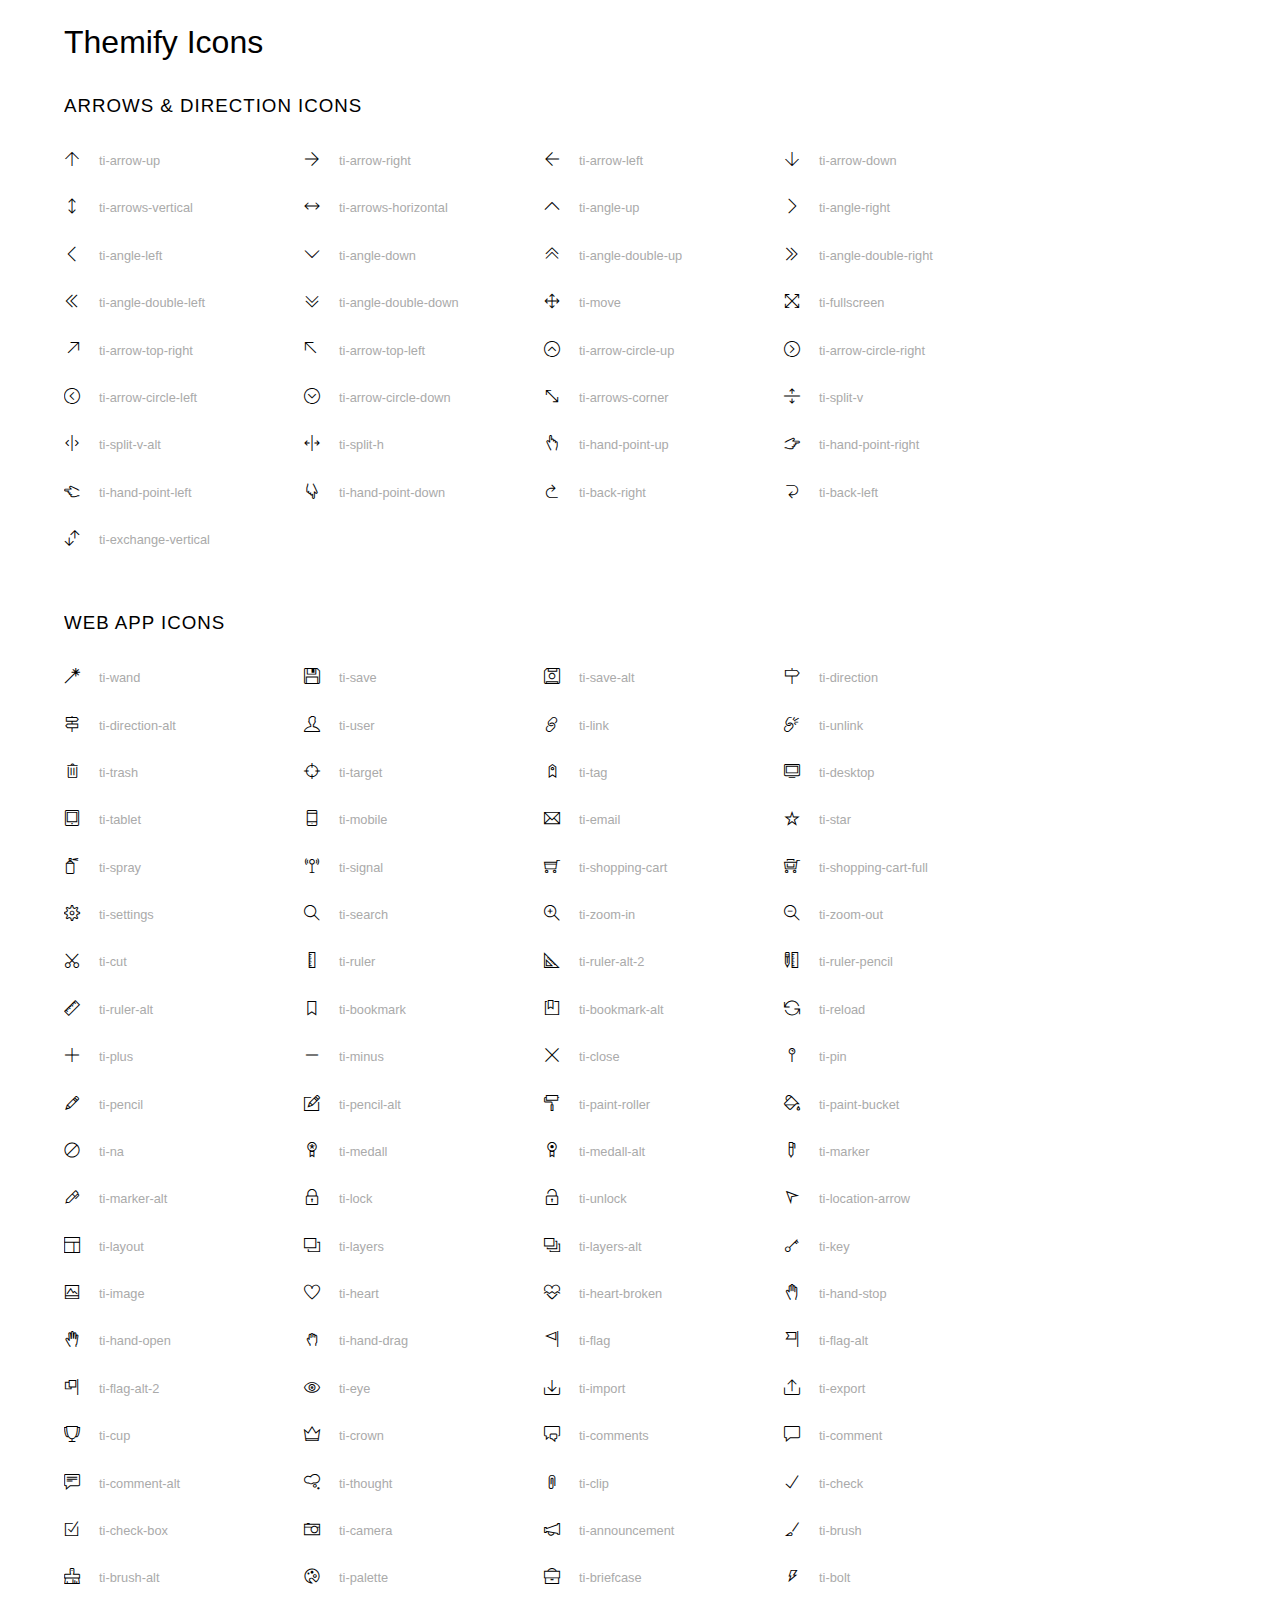
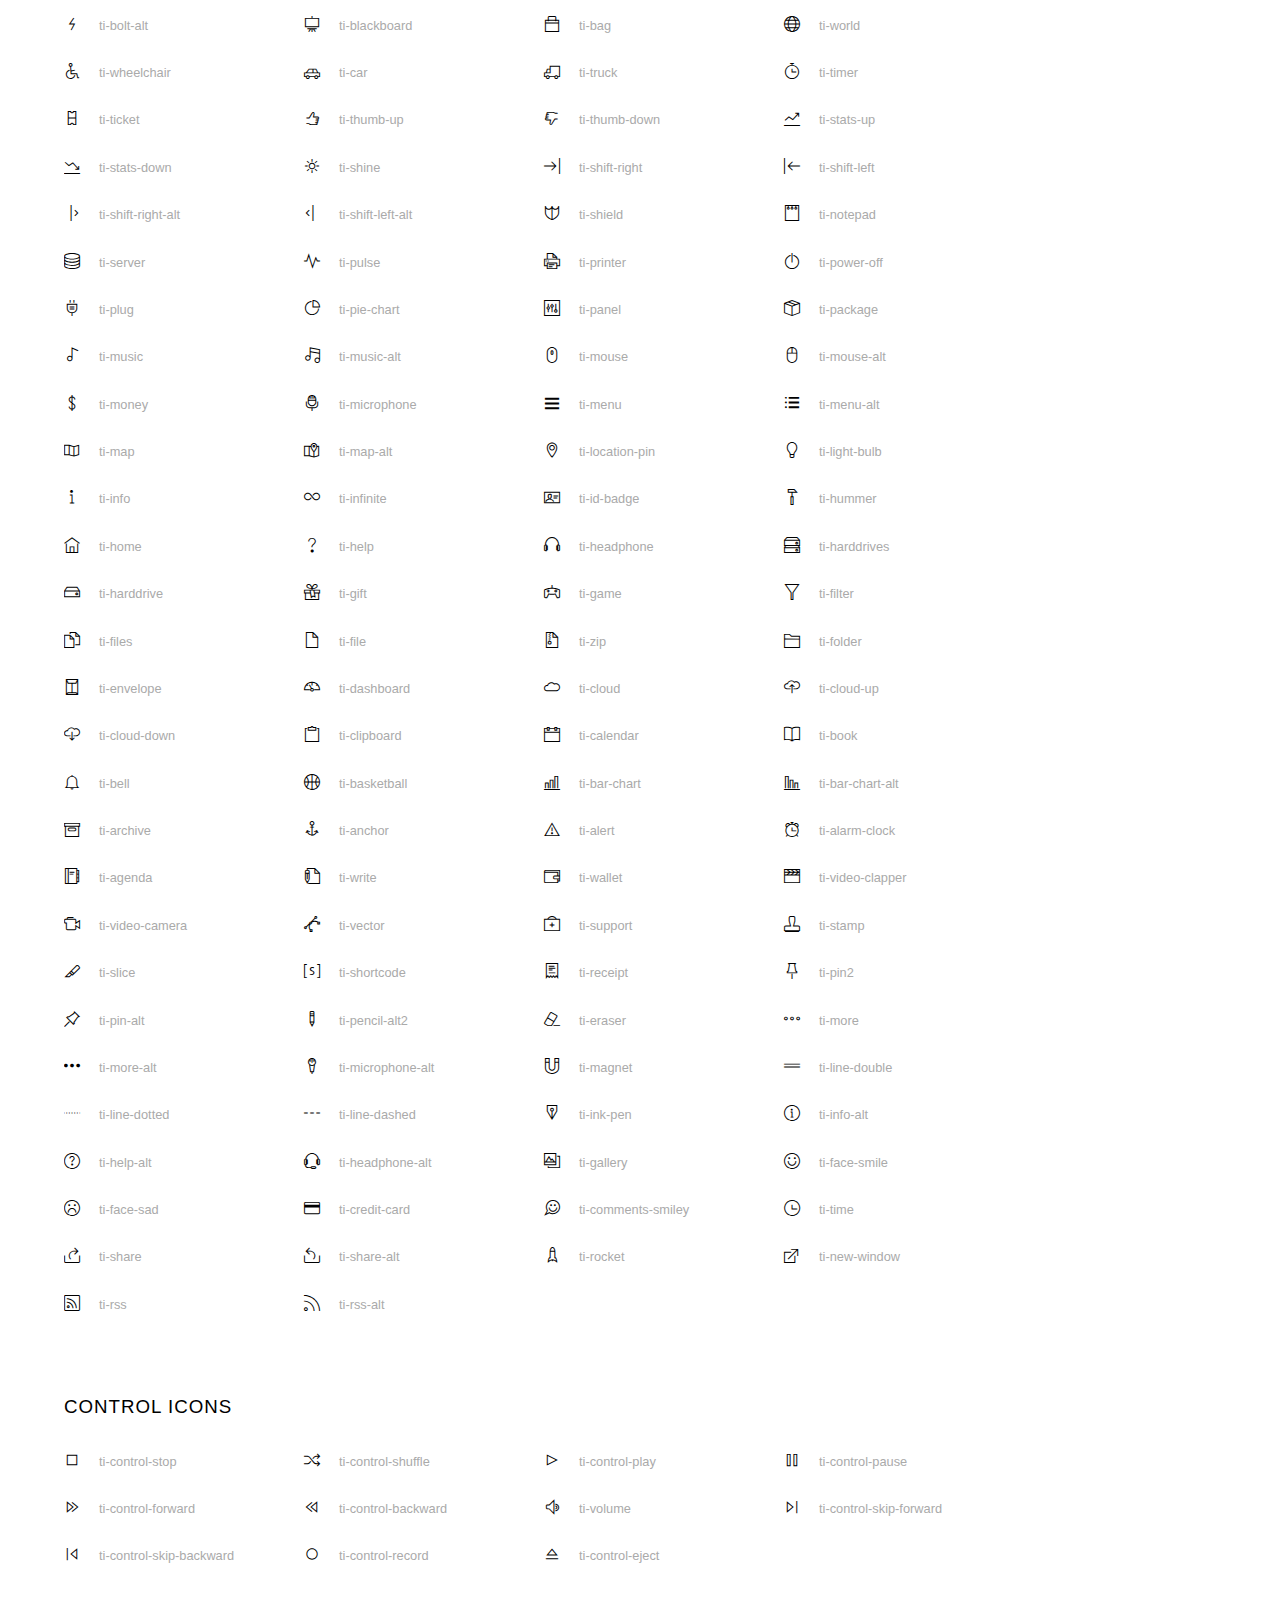
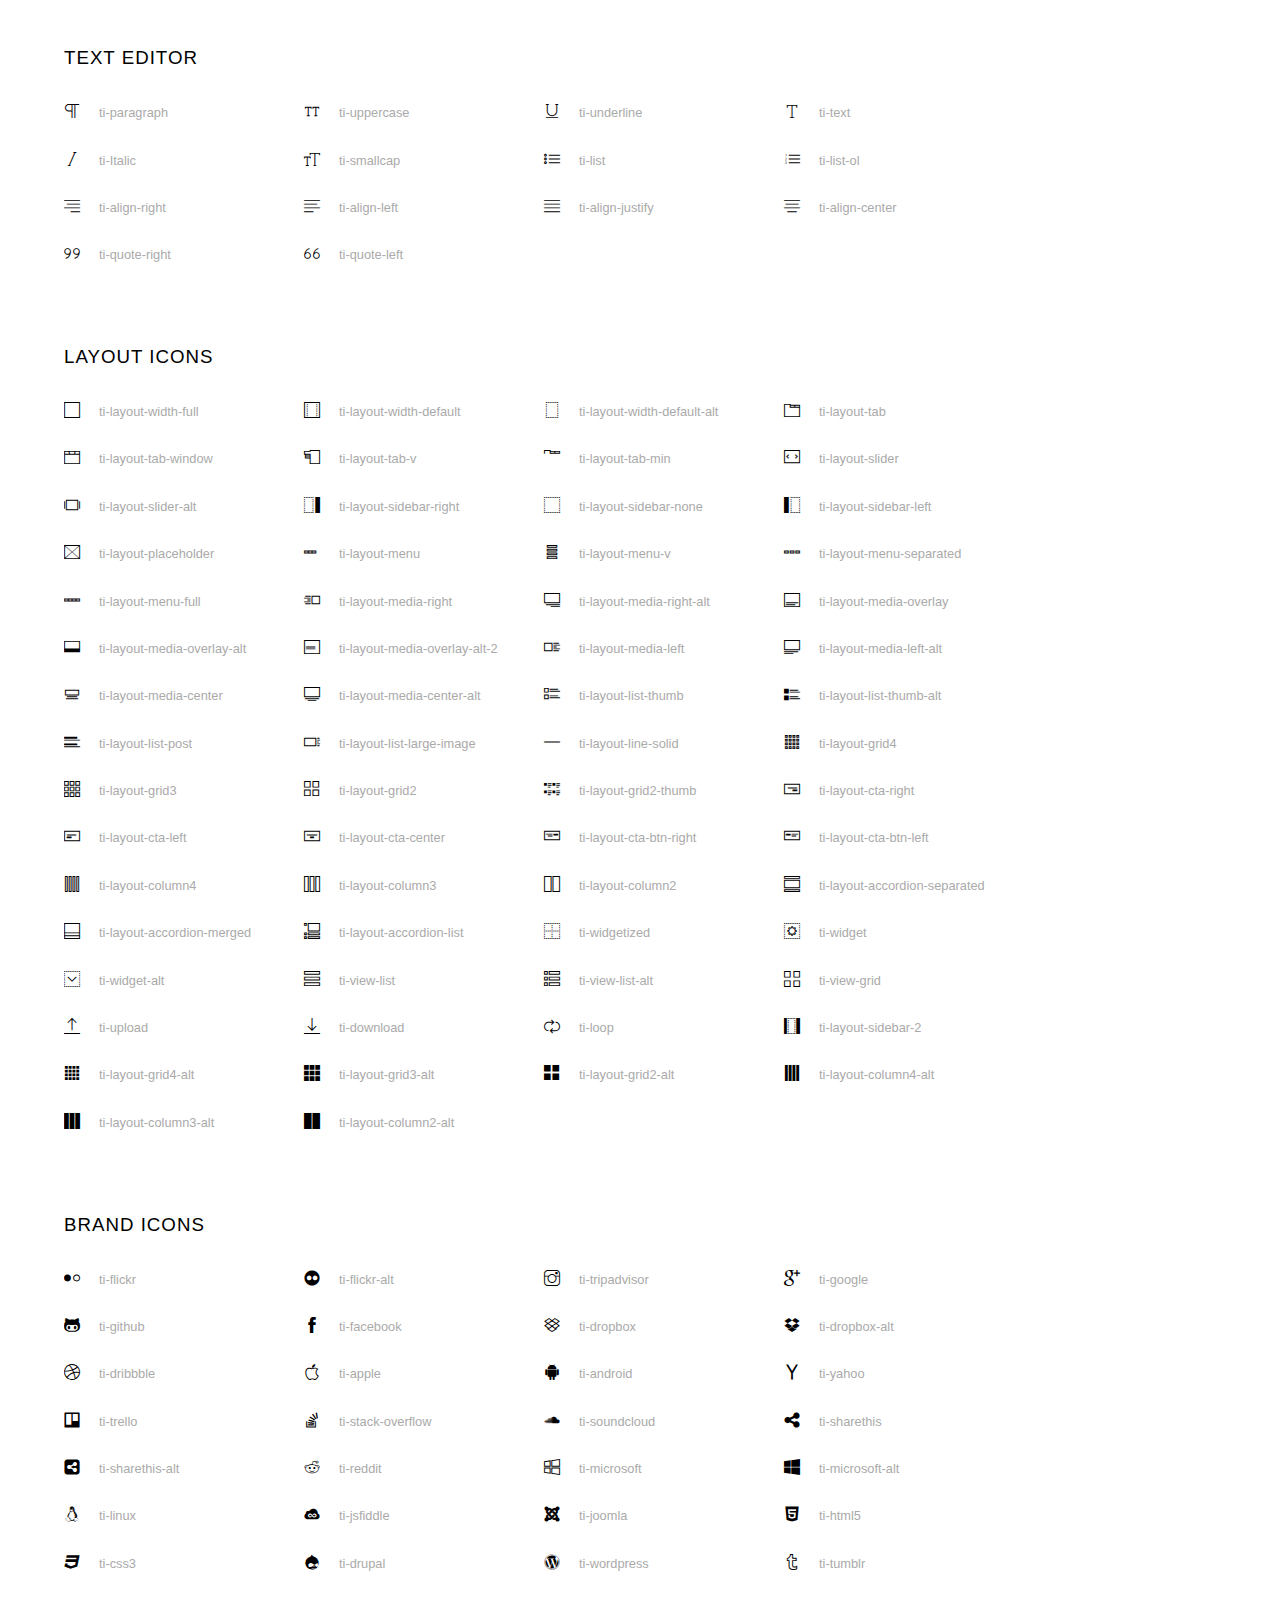
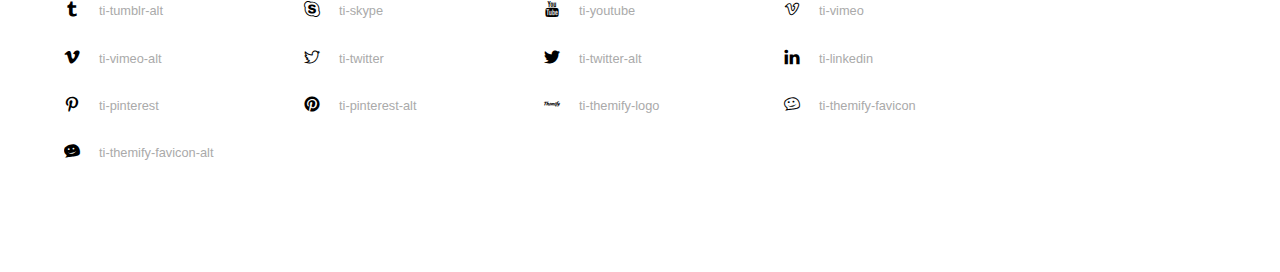
<file: fonts/themify/index.html>
<!doctype html>
<html>
<head>
	<meta charset="utf-8">
	<title>Themify Icon Font</title>
	<meta name="viewport" content="width=device-width">
	<link rel="stylesheet" href="demo-files/demo.css">
	<link rel="stylesheet" href="themify-icons.css">
	<!--[if lt IE 8]><!-->
	<link rel="stylesheet" href="ie7/ie7.css">
	<!--<![endif]-->
</head>
<body>
	<h1>Themify Icons</h1>

	<div class="icon-section">

		<div class="icon-section">
			<h3>Arrows &amp; Direction Icons </h3>

			<div class="icon-container">
				<span class="ti-arrow-up"></span><span class="icon-name"> ti-arrow-up</span>
			</div>
			<div class="icon-container">
				<span class="ti-arrow-right"></span><span class="icon-name"> ti-arrow-right</span>
			</div>
			<div class="icon-container">
				<span class="ti-arrow-left"></span><span class="icon-name"> ti-arrow-left</span>
			</div>
			<div class="icon-container">
				<span class="ti-arrow-down"></span><span class="icon-name"> ti-arrow-down</span>
			</div>
			<div class="icon-container">
				<span class="ti-arrows-vertical"></span><span class="icon-name"> ti-arrows-vertical</span>
			</div>
			<div class="icon-container">
				<span class="ti-arrows-horizontal"></span><span class="icon-name"> ti-arrows-horizontal</span>
			</div>
			<div class="icon-container">
				<span class="ti-angle-up"></span><span class="icon-name"> ti-angle-up</span>
			</div>
			<div class="icon-container">
				<span class="ti-angle-right"></span><span class="icon-name"> ti-angle-right</span>
			</div>
			<div class="icon-container">
				<span class="ti-angle-left"></span><span class="icon-name"> ti-angle-left</span>
			</div>
			<div class="icon-container">
				<span class="ti-angle-down"></span><span class="icon-name"> ti-angle-down</span>
			</div>	
			<div class="icon-container">
				<span class="ti-angle-double-up"></span><span class="icon-name"> ti-angle-double-up</span>
			</div>
			<div class="icon-container">
				<span class="ti-angle-double-right"></span><span class="icon-name"> ti-angle-double-right</span>
			</div>
			<div class="icon-container">
				<span class="ti-angle-double-left"></span><span class="icon-name"> ti-angle-double-left</span>
			</div>
			<div class="icon-container">
				<span class="ti-angle-double-down"></span><span class="icon-name"> ti-angle-double-down</span>
			</div>					
			<div class="icon-container">
				<span class="ti-move"></span><span class="icon-name"> ti-move</span>
			</div>
			<div class="icon-container">
				<span class="ti-fullscreen"></span><span class="icon-name"> ti-fullscreen</span>
			</div>
			<div class="icon-container">
				<span class="ti-arrow-top-right"></span><span class="icon-name"> ti-arrow-top-right</span>
			</div>
			<div class="icon-container">
				<span class="ti-arrow-top-left"></span><span class="icon-name"> ti-arrow-top-left</span>
			</div>
			<div class="icon-container">
				<span class="ti-arrow-circle-up"></span><span class="icon-name"> ti-arrow-circle-up</span>
			</div>
			<div class="icon-container">
				<span class="ti-arrow-circle-right"></span><span class="icon-name"> ti-arrow-circle-right</span>
			</div>
			<div class="icon-container">
				<span class="ti-arrow-circle-left"></span><span class="icon-name"> ti-arrow-circle-left</span>
			</div>
			<div class="icon-container">
				<span class="ti-arrow-circle-down"></span><span class="icon-name"> ti-arrow-circle-down</span>
			</div>
			<div class="icon-container">
				<span class="ti-arrows-corner"></span><span class="icon-name"> ti-arrows-corner</span>
			</div>
			<div class="icon-container">
				<span class="ti-split-v"></span><span class="icon-name"> ti-split-v</span>
			</div>

			<div class="icon-container">
				<span class="ti-split-v-alt"></span><span class="icon-name"> ti-split-v-alt</span>
			</div>
			<div class="icon-container">
				<span class="ti-split-h"></span><span class="icon-name"> ti-split-h</span>
			</div>
			<div class="icon-container">
				<span class="ti-hand-point-up"></span><span class="icon-name"> ti-hand-point-up</span>
			</div>
			<div class="icon-container">
				<span class="ti-hand-point-right"></span><span class="icon-name"> ti-hand-point-right</span>
			</div>
			<div class="icon-container">
				<span class="ti-hand-point-left"></span><span class="icon-name"> ti-hand-point-left</span>
			</div>
			<div class="icon-container">
				<span class="ti-hand-point-down"></span><span class="icon-name"> ti-hand-point-down</span>
			</div>
			<div class="icon-container">
				<span class="ti-back-right"></span><span class="icon-name"> ti-back-right</span>
			</div>
			<div class="icon-container">
				<span class="ti-back-left"></span><span class="icon-name"> ti-back-left</span>
			</div>
			<div class="icon-container">
				<span class="ti-exchange-vertical"></span><span class="icon-name"> ti-exchange-vertical</span>
			</div>

		</div> <!-- Arrows Icons -->



		<h3>Web App Icons</h3>
		
		<div class="icon-section">

			<div class="icon-container">
				<span class="ti-wand"></span><span class="icon-name"> ti-wand</span>
			</div>
			<div class="icon-container">
				<span class="ti-save"></span><span class="icon-name"> ti-save</span>
			</div>
			<div class="icon-container">
				<span class="ti-save-alt"></span><span class="icon-name"> ti-save-alt</span>
			</div>

			<div class="icon-container">
				<span class="ti-direction"></span><span class="icon-name"> ti-direction</span>
			</div>
			<div class="icon-container">
				<span class="ti-direction-alt"></span><span class="icon-name"> ti-direction-alt</span>
			</div>
			<div class="icon-container">
				<span class="ti-user"></span><span class="icon-name"> ti-user</span>
			</div>
			<div class="icon-container">
				<span class="ti-link"></span><span class="icon-name"> ti-link</span>
			</div>
			<div class="icon-container">
				<span class="ti-unlink"></span><span class="icon-name"> ti-unlink</span>
			</div>
			<div class="icon-container">
				<span class="ti-trash"></span><span class="icon-name"> ti-trash</span>
			</div>
			<div class="icon-container">
				<span class="ti-target"></span><span class="icon-name"> ti-target</span>
			</div>
			<div class="icon-container">
				<span class="ti-tag"></span><span class="icon-name"> ti-tag</span>
			</div>
			<div class="icon-container">
				<span class="ti-desktop"></span><span class="icon-name"> ti-desktop</span>
			</div>
			<div class="icon-container">
				<span class="ti-tablet"></span><span class="icon-name"> ti-tablet</span>
			</div>
			<div class="icon-container">
				<span class="ti-mobile"></span><span class="icon-name"> ti-mobile</span>
			</div>
			<div class="icon-container">
				<span class="ti-email"></span><span class="icon-name"> ti-email</span>
			</div>	
			<div class="icon-container">
				<span class="ti-star"></span><span class="icon-name"> ti-star</span>
			</div>
			<div class="icon-container">
				<span class="ti-spray"></span><span class="icon-name"> ti-spray</span>
			</div>
			<div class="icon-container">
				<span class="ti-signal"></span><span class="icon-name"> ti-signal</span>
			</div>
			<div class="icon-container">
				<span class="ti-shopping-cart"></span><span class="icon-name"> ti-shopping-cart</span>
			</div>
			<div class="icon-container">
				<span class="ti-shopping-cart-full"></span><span class="icon-name"> ti-shopping-cart-full</span>
			</div>
			<div class="icon-container">
				<span class="ti-settings"></span><span class="icon-name"> ti-settings</span>
			</div>
			<div class="icon-container">
				<span class="ti-search"></span><span class="icon-name"> ti-search</span>
			</div>
			<div class="icon-container">
				<span class="ti-zoom-in"></span><span class="icon-name"> ti-zoom-in</span>
			</div>
			<div class="icon-container">
				<span class="ti-zoom-out"></span><span class="icon-name"> ti-zoom-out</span>
			</div>
			<div class="icon-container">
				<span class="ti-cut"></span><span class="icon-name"> ti-cut</span>
			</div>
			<div class="icon-container">
				<span class="ti-ruler"></span><span class="icon-name"> ti-ruler</span>
			</div>
			<div class="icon-container">
				<span class="ti-ruler-alt-2"></span><span class="icon-name"> ti-ruler-alt-2</span>
			</div>			
			<div class="icon-container">
				<span class="ti-ruler-pencil"></span><span class="icon-name"> ti-ruler-pencil</span>
			</div>
			<div class="icon-container">
				<span class="ti-ruler-alt"></span><span class="icon-name"> ti-ruler-alt</span>
			</div>
			<div class="icon-container">
				<span class="ti-bookmark"></span><span class="icon-name"> ti-bookmark</span>
			</div>
			<div class="icon-container">
				<span class="ti-bookmark-alt"></span><span class="icon-name"> ti-bookmark-alt</span>
			</div>
			<div class="icon-container">
				<span class="ti-reload"></span><span class="icon-name"> ti-reload</span>
			</div>
			<div class="icon-container">
				<span class="ti-plus"></span><span class="icon-name"> ti-plus</span>
			</div>
			<div class="icon-container">
				<span class="ti-minus"></span><span class="icon-name"> ti-minus</span>
			</div>
			<div class="icon-container">
				<span class="ti-close"></span><span class="icon-name"> ti-close</span>
			</div>			
			<div class="icon-container">
				<span class="ti-pin"></span><span class="icon-name"> ti-pin</span>
			</div>
			<div class="icon-container">
				<span class="ti-pencil"></span><span class="icon-name"> ti-pencil</span>
			</div>
					
		  	<div class="icon-container">
				<span class="ti-pencil-alt"></span><span class="icon-name"> ti-pencil-alt</span>
			</div>
			<div class="icon-container">
				<span class="ti-paint-roller"></span><span class="icon-name"> ti-paint-roller</span>
			</div>
			<div class="icon-container">
				<span class="ti-paint-bucket"></span><span class="icon-name"> ti-paint-bucket</span>
			</div>
			<div class="icon-container">
				<span class="ti-na"></span><span class="icon-name"> ti-na</span>
			</div>
			<div class="icon-container">
				<span class="ti-medall"></span><span class="icon-name"> ti-medall</span>
			</div>
			<div class="icon-container">
				<span class="ti-medall-alt"></span><span class="icon-name"> ti-medall-alt</span>
			</div>
			<div class="icon-container">
				<span class="ti-marker"></span><span class="icon-name"> ti-marker</span>
			</div>
			<div class="icon-container">
				<span class="ti-marker-alt"></span><span class="icon-name"> ti-marker-alt</span>
			</div>

			<div class="icon-container">
				<span class="ti-lock"></span><span class="icon-name"> ti-lock</span>
			</div>
			<div class="icon-container">
				<span class="ti-unlock"></span><span class="icon-name"> ti-unlock</span>
			</div>
			<div class="icon-container">
				<span class="ti-location-arrow"></span><span class="icon-name"> ti-location-arrow</span>
			</div>
			<div class="icon-container">
				<span class="ti-layout"></span><span class="icon-name"> ti-layout</span>
			</div>
			<div class="icon-container">
				<span class="ti-layers"></span><span class="icon-name"> ti-layers</span>
			</div>
			<div class="icon-container">
				<span class="ti-layers-alt"></span><span class="icon-name"> ti-layers-alt</span>
			</div>
			<div class="icon-container">
				<span class="ti-key"></span><span class="icon-name"> ti-key</span>
			</div>
			<div class="icon-container">
				<span class="ti-image"></span><span class="icon-name"> ti-image</span>
			</div>
			<div class="icon-container">
				<span class="ti-heart"></span><span class="icon-name"> ti-heart</span>
			</div>
			<div class="icon-container">
				<span class="ti-heart-broken"></span><span class="icon-name"> ti-heart-broken</span>
			</div>
			<div class="icon-container">
				<span class="ti-hand-stop"></span><span class="icon-name"> ti-hand-stop</span>
			</div>
			<div class="icon-container">
				<span class="ti-hand-open"></span><span class="icon-name"> ti-hand-open</span>
			</div>
			<div class="icon-container">
				<span class="ti-hand-drag"></span><span class="icon-name"> ti-hand-drag</span>
			</div>
			<div class="icon-container">
				<span class="ti-flag"></span><span class="icon-name"> ti-flag</span>
			</div>
			<div class="icon-container">
				<span class="ti-flag-alt"></span><span class="icon-name"> ti-flag-alt</span>
			</div>
			<div class="icon-container">
				<span class="ti-flag-alt-2"></span><span class="icon-name"> ti-flag-alt-2</span>
			</div>
			<div class="icon-container">
				<span class="ti-eye"></span><span class="icon-name"> ti-eye</span>
			</div>
			<div class="icon-container">
				<span class="ti-import"></span><span class="icon-name"> ti-import</span>
			</div>			
			<div class="icon-container">
				<span class="ti-export"></span><span class="icon-name"> ti-export</span>
			</div>
			<div class="icon-container">
				<span class="ti-cup"></span><span class="icon-name"> ti-cup</span>
			</div>
			<div class="icon-container">
				<span class="ti-crown"></span><span class="icon-name"> ti-crown</span>
			</div>
			<div class="icon-container">
				<span class="ti-comments"></span><span class="icon-name"> ti-comments</span>
			</div>
			<div class="icon-container">
				<span class="ti-comment"></span><span class="icon-name"> ti-comment</span>
			</div>
			<div class="icon-container">
				<span class="ti-comment-alt"></span><span class="icon-name"> ti-comment-alt</span>
			</div>
			<div class="icon-container">
				<span class="ti-thought"></span><span class="icon-name"> ti-thought</span>
			</div>			
			<div class="icon-container">
				<span class="ti-clip"></span><span class="icon-name"> ti-clip</span>
			</div>

			<div class="icon-container">
				<span class="ti-check"></span><span class="icon-name"> ti-check</span>
			</div>
			<div class="icon-container">
				<span class="ti-check-box"></span><span class="icon-name"> ti-check-box</span>
			</div>
			<div class="icon-container">
				<span class="ti-camera"></span><span class="icon-name"> ti-camera</span>
			</div>
			<div class="icon-container">
				<span class="ti-announcement"></span><span class="icon-name"> ti-announcement</span>
			</div>
			<div class="icon-container">
				<span class="ti-brush"></span><span class="icon-name"> ti-brush</span>
			</div>
			<div class="icon-container">
				<span class="ti-brush-alt"></span><span class="icon-name"> ti-brush-alt</span>
			</div>
			<div class="icon-container">
				<span class="ti-palette"></span><span class="icon-name"> ti-palette</span>
			</div>			
			<div class="icon-container">
				<span class="ti-briefcase"></span><span class="icon-name"> ti-briefcase</span>
			</div>
			<div class="icon-container">
				<span class="ti-bolt"></span><span class="icon-name"> ti-bolt</span>
			</div>
			<div class="icon-container">
				<span class="ti-bolt-alt"></span><span class="icon-name"> ti-bolt-alt</span>
			</div>
			<div class="icon-container">
				<span class="ti-blackboard"></span><span class="icon-name"> ti-blackboard</span>
			</div>
			<div class="icon-container">
				<span class="ti-bag"></span><span class="icon-name"> ti-bag</span>
			</div>
			<div class="icon-container">
				<span class="ti-world"></span><span class="icon-name"> ti-world</span>
			</div>
			<div class="icon-container">
				<span class="ti-wheelchair"></span><span class="icon-name"> ti-wheelchair</span>
			</div>
			<div class="icon-container">
				<span class="ti-car"></span><span class="icon-name"> ti-car</span>
			</div>
			<div class="icon-container">
				<span class="ti-truck"></span><span class="icon-name"> ti-truck</span>
			</div>
			<div class="icon-container">
				<span class="ti-timer"></span><span class="icon-name"> ti-timer</span>
			</div>
			<div class="icon-container">
				<span class="ti-ticket"></span><span class="icon-name"> ti-ticket</span>
			</div>
			<div class="icon-container">
				<span class="ti-thumb-up"></span><span class="icon-name"> ti-thumb-up</span>
			</div>
			<div class="icon-container">
				<span class="ti-thumb-down"></span><span class="icon-name"> ti-thumb-down</span>
			</div>

			<div class="icon-container">
				<span class="ti-stats-up"></span><span class="icon-name"> ti-stats-up</span>
			</div>
			<div class="icon-container">
				<span class="ti-stats-down"></span><span class="icon-name"> ti-stats-down</span>
			</div>
			<div class="icon-container">
				<span class="ti-shine"></span><span class="icon-name"> ti-shine</span>
			</div>
			<div class="icon-container">
				<span class="ti-shift-right"></span><span class="icon-name"> ti-shift-right</span>
			</div>
			<div class="icon-container">
				<span class="ti-shift-left"></span><span class="icon-name"> ti-shift-left</span>
			</div>

			<div class="icon-container">
				<span class="ti-shift-right-alt"></span><span class="icon-name"> ti-shift-right-alt</span>
			</div>
			<div class="icon-container">
				<span class="ti-shift-left-alt"></span><span class="icon-name"> ti-shift-left-alt</span>
			</div>
			<div class="icon-container">
				<span class="ti-shield"></span><span class="icon-name"> ti-shield</span>
			</div>
			<div class="icon-container">
				<span class="ti-notepad"></span><span class="icon-name"> ti-notepad</span>
			</div>
			<div class="icon-container">
				<span class="ti-server"></span><span class="icon-name"> ti-server</span>
			</div>

			<div class="icon-container">
				<span class="ti-pulse"></span><span class="icon-name"> ti-pulse</span>
			</div>
			<div class="icon-container">
				<span class="ti-printer"></span><span class="icon-name"> ti-printer</span>
			</div>
			<div class="icon-container">
				<span class="ti-power-off"></span><span class="icon-name"> ti-power-off</span>
			</div>
			<div class="icon-container">
				<span class="ti-plug"></span><span class="icon-name"> ti-plug</span>
			</div>
			<div class="icon-container">
				<span class="ti-pie-chart"></span><span class="icon-name"> ti-pie-chart</span>
			</div>

			<div class="icon-container">
				<span class="ti-panel"></span><span class="icon-name"> ti-panel</span>
			</div>
			<div class="icon-container">
				<span class="ti-package"></span><span class="icon-name"> ti-package</span>
			</div>
			<div class="icon-container">
				<span class="ti-music"></span><span class="icon-name"> ti-music</span>
			</div>
			<div class="icon-container">
				<span class="ti-music-alt"></span><span class="icon-name"> ti-music-alt</span>
			</div>
			<div class="icon-container">
				<span class="ti-mouse"></span><span class="icon-name"> ti-mouse</span>
			</div>
			<div class="icon-container">
				<span class="ti-mouse-alt"></span><span class="icon-name"> ti-mouse-alt</span>
			</div>
			<div class="icon-container">
				<span class="ti-money"></span><span class="icon-name"> ti-money</span>
			</div>
			<div class="icon-container">
				<span class="ti-microphone"></span><span class="icon-name"> ti-microphone</span>
			</div>
			<div class="icon-container">
				<span class="ti-menu"></span><span class="icon-name"> ti-menu</span>
			</div>
			<div class="icon-container">
				<span class="ti-menu-alt"></span><span class="icon-name"> ti-menu-alt</span>
			</div>
			<div class="icon-container">
				<span class="ti-map"></span><span class="icon-name"> ti-map</span>
			</div>
			<div class="icon-container">
				<span class="ti-map-alt"></span><span class="icon-name"> ti-map-alt</span>
			</div>

			<div class="icon-container">
				<span class="ti-location-pin"></span><span class="icon-name"> ti-location-pin</span>
			</div>

			<div class="icon-container">
				<span class="ti-light-bulb"></span><span class="icon-name"> ti-light-bulb</span>
			</div>
			<div class="icon-container">
				<span class="ti-info"></span><span class="icon-name"> ti-info</span>
			</div>
			<div class="icon-container">
				<span class="ti-infinite"></span><span class="icon-name"> ti-infinite</span>
			</div>
			<div class="icon-container">
				<span class="ti-id-badge"></span><span class="icon-name"> ti-id-badge</span>
			</div>
			<div class="icon-container">
				<span class="ti-hummer"></span><span class="icon-name"> ti-hummer</span>
			</div>
			<div class="icon-container">
				<span class="ti-home"></span><span class="icon-name"> ti-home</span>
			</div>
			<div class="icon-container">
				<span class="ti-help"></span><span class="icon-name"> ti-help</span>
			</div>
			<div class="icon-container">
				<span class="ti-headphone"></span><span class="icon-name"> ti-headphone</span>
			</div>
			<div class="icon-container">
				<span class="ti-harddrives"></span><span class="icon-name"> ti-harddrives</span>
			</div>
			<div class="icon-container">
				<span class="ti-harddrive"></span><span class="icon-name"> ti-harddrive</span>
			</div>
			<div class="icon-container">
				<span class="ti-gift"></span><span class="icon-name"> ti-gift</span>
			</div>
			<div class="icon-container">
				<span class="ti-game"></span><span class="icon-name"> ti-game</span>
			</div>
			<div class="icon-container">
				<span class="ti-filter"></span><span class="icon-name"> ti-filter</span>
			</div>
			<div class="icon-container">
				<span class="ti-files"></span><span class="icon-name"> ti-files</span>
			</div>
			<div class="icon-container">
				<span class="ti-file"></span><span class="icon-name"> ti-file</span>
			</div>
			<div class="icon-container">
				<span class="ti-zip"></span><span class="icon-name"> ti-zip</span>
			</div>
			<div class="icon-container">
				<span class="ti-folder"></span><span class="icon-name"> ti-folder</span>
			</div>			
			<div class="icon-container">
				<span class="ti-envelope"></span><span class="icon-name"> ti-envelope</span>
			</div>


			<div class="icon-container">
				<span class="ti-dashboard"></span><span class="icon-name"> ti-dashboard</span>
			</div>
			<div class="icon-container">
				<span class="ti-cloud"></span><span class="icon-name"> ti-cloud</span>
			</div>
			<div class="icon-container">
				<span class="ti-cloud-up"></span><span class="icon-name"> ti-cloud-up</span>
			</div>
			<div class="icon-container">
				<span class="ti-cloud-down"></span><span class="icon-name"> ti-cloud-down</span>
			</div>
			<div class="icon-container">
				<span class="ti-clipboard"></span><span class="icon-name"> ti-clipboard</span>
			</div>
			<div class="icon-container">
				<span class="ti-calendar"></span><span class="icon-name"> ti-calendar</span>
			</div>
			<div class="icon-container">
				<span class="ti-book"></span><span class="icon-name"> ti-book</span>
			</div>
			<div class="icon-container">
				<span class="ti-bell"></span><span class="icon-name"> ti-bell</span>
			</div>
			<div class="icon-container">
				<span class="ti-basketball"></span><span class="icon-name"> ti-basketball</span>
			</div>
			<div class="icon-container">
				<span class="ti-bar-chart"></span><span class="icon-name"> ti-bar-chart</span>
			</div>
			<div class="icon-container">
				<span class="ti-bar-chart-alt"></span><span class="icon-name"> ti-bar-chart-alt</span>
			</div>


			<div class="icon-container">
				<span class="ti-archive"></span><span class="icon-name"> ti-archive</span>
			</div>
			<div class="icon-container">
				<span class="ti-anchor"></span><span class="icon-name"> ti-anchor</span>
			</div>

			<div class="icon-container">
				<span class="ti-alert"></span><span class="icon-name"> ti-alert</span>
			</div>
			<div class="icon-container">
				<span class="ti-alarm-clock"></span><span class="icon-name"> ti-alarm-clock</span>
			</div>
			<div class="icon-container">
				<span class="ti-agenda"></span><span class="icon-name"> ti-agenda</span>
			</div>
			<div class="icon-container">
				<span class="ti-write"></span><span class="icon-name"> ti-write</span>
			</div>

			<div class="icon-container">
				<span class="ti-wallet"></span><span class="icon-name"> ti-wallet</span>
			</div>
			<div class="icon-container">
				<span class="ti-video-clapper"></span><span class="icon-name"> ti-video-clapper</span>
			</div>
			<div class="icon-container">
				<span class="ti-video-camera"></span><span class="icon-name"> ti-video-camera</span>
			</div>
			<div class="icon-container">
				<span class="ti-vector"></span><span class="icon-name"> ti-vector</span>
			</div>

			<div class="icon-container">
				<span class="ti-support"></span><span class="icon-name"> ti-support</span>
			</div>
			<div class="icon-container">
				<span class="ti-stamp"></span><span class="icon-name"> ti-stamp</span>
			</div>
			<div class="icon-container">
				<span class="ti-slice"></span><span class="icon-name"> ti-slice</span>
			</div>
			<div class="icon-container">
				<span class="ti-shortcode"></span><span class="icon-name"> ti-shortcode</span>
			</div>
			<div class="icon-container">
				<span class="ti-receipt"></span><span class="icon-name"> ti-receipt</span>
			</div>
			<div class="icon-container">
				<span class="ti-pin2"></span><span class="icon-name"> ti-pin2</span>
			</div>
			<div class="icon-container">
				<span class="ti-pin-alt"></span><span class="icon-name"> ti-pin-alt</span>
			</div>
			<div class="icon-container">
				<span class="ti-pencil-alt2"></span><span class="icon-name"> ti-pencil-alt2</span>
			</div>
			<div class="icon-container">
				<span class="ti-eraser"></span><span class="icon-name"> ti-eraser</span>
			</div>			
			<div class="icon-container">
				<span class="ti-more"></span><span class="icon-name"> ti-more</span>
			</div>
			<div class="icon-container">
				<span class="ti-more-alt"></span><span class="icon-name"> ti-more-alt</span>
			</div>
			<div class="icon-container">
				<span class="ti-microphone-alt"></span><span class="icon-name"> ti-microphone-alt</span>
			</div>
			<div class="icon-container">
				<span class="ti-magnet"></span><span class="icon-name"> ti-magnet</span>
			</div>
			<div class="icon-container">
				<span class="ti-line-double"></span><span class="icon-name"> ti-line-double</span>
			</div>
			<div class="icon-container">
				<span class="ti-line-dotted"></span><span class="icon-name"> ti-line-dotted</span>
			</div>
			<div class="icon-container">
				<span class="ti-line-dashed"></span><span class="icon-name"> ti-line-dashed</span>
			</div>

			<div class="icon-container">
				<span class="ti-ink-pen"></span><span class="icon-name"> ti-ink-pen</span>
			</div>
			<div class="icon-container">
				<span class="ti-info-alt"></span><span class="icon-name"> ti-info-alt</span>
			</div>
			<div class="icon-container">
				<span class="ti-help-alt"></span><span class="icon-name"> ti-help-alt</span>
			</div>
			<div class="icon-container">
				<span class="ti-headphone-alt"></span><span class="icon-name"> ti-headphone-alt</span>
			</div>

			<div class="icon-container">
				<span class="ti-gallery"></span><span class="icon-name"> ti-gallery</span>
			</div>
			<div class="icon-container">
				<span class="ti-face-smile"></span><span class="icon-name"> ti-face-smile</span>
			</div>
			<div class="icon-container">
				<span class="ti-face-sad"></span><span class="icon-name"> ti-face-sad</span>
			</div>
			<div class="icon-container">
				<span class="ti-credit-card"></span><span class="icon-name"> ti-credit-card</span>
			</div>
			<div class="icon-container">
				<span class="ti-comments-smiley"></span><span class="icon-name"> ti-comments-smiley</span>
			</div>
			<div class="icon-container">
				<span class="ti-time"></span><span class="icon-name"> ti-time</span>
			</div>
			<div class="icon-container">
				<span class="ti-share"></span><span class="icon-name"> ti-share</span>
			</div>
			<div class="icon-container">
				<span class="ti-share-alt"></span><span class="icon-name"> ti-share-alt</span>
			</div>
			<div class="icon-container">
				<span class="ti-rocket"></span><span class="icon-name"> ti-rocket</span>
			</div>

			<div class="icon-container">
				<span class="ti-new-window"></span><span class="icon-name"> ti-new-window</span>
			</div>

			<div class="icon-container">
				<span class="ti-rss"></span><span class="icon-name"> ti-rss</span>
			</div>

			<div class="icon-container">
				<span class="ti-rss-alt"></span><span class="icon-name"> ti-rss-alt</span>
			</div>
			
		</div><!-- Web App Icons -->


		<div class="icon-section">
			<h3>Control Icons</h3>
			<div class="icon-container">
				<span class="ti-control-stop"></span><span class="icon-name"> ti-control-stop</span>
			</div>
			<div class="icon-container">
				<span class="ti-control-shuffle"></span><span class="icon-name"> ti-control-shuffle</span>
			</div>
			<div class="icon-container">
				<span class="ti-control-play"></span><span class="icon-name"> ti-control-play</span>
			</div>
			<div class="icon-container">
				<span class="ti-control-pause"></span><span class="icon-name"> ti-control-pause</span>
			</div>
			<div class="icon-container">
				<span class="ti-control-forward"></span><span class="icon-name"> ti-control-forward</span>
			</div>
			<div class="icon-container">
				<span class="ti-control-backward"></span><span class="icon-name"> ti-control-backward</span>
			</div>	
			<div class="icon-container">
				<span class="ti-volume"></span><span class="icon-name"> ti-volume</span>
			</div>
			<div class="icon-container">
				<span class="ti-control-skip-forward"></span><span class="icon-name"> ti-control-skip-forward</span>
			</div>
			<div class="icon-container">
				<span class="ti-control-skip-backward"></span><span class="icon-name"> ti-control-skip-backward</span>
			</div>
			<div class="icon-container">
				<span class="ti-control-record"></span><span class="icon-name"> ti-control-record</span>
			</div>
			<div class="icon-container">
				<span class="ti-control-eject"></span><span class="icon-name"> ti-control-eject</span>
			</div>			
		</div> <!-- Control Icons -->


		<div class="icon-section">
			<h3>Text Editor</h3>

			<div class="icon-container">
				<span class="ti-paragraph"></span><span class="icon-name"> ti-paragraph</span>
			</div>
			<div class="icon-container">
				<span class="ti-uppercase"></span><span class="icon-name"> ti-uppercase</span>
			</div>

			<div class="icon-container">
				<span class="ti-underline"></span><span class="icon-name"> ti-underline</span>
			</div>
			<div class="icon-container">
				<span class="ti-text"></span><span class="icon-name"> ti-text</span>
			</div>
			<div class="icon-container">
				<span class="ti-Italic"></span><span class="icon-name"> ti-Italic</span>
			</div>
			<div class="icon-container">
				<span class="ti-smallcap"></span><span class="icon-name"> ti-smallcap</span>
			</div>
			<div class="icon-container">
				<span class="ti-list"></span><span class="icon-name"> ti-list</span>
			</div>
			<div class="icon-container">
				<span class="ti-list-ol"></span><span class="icon-name"> ti-list-ol</span>
			</div>
			<div class="icon-container">
				<span class="ti-align-right"></span><span class="icon-name"> ti-align-right</span>
			</div>
			<div class="icon-container">
				<span class="ti-align-left"></span><span class="icon-name"> ti-align-left</span>
			</div>
			<div class="icon-container">
				<span class="ti-align-justify"></span><span class="icon-name"> ti-align-justify</span>
			</div>
			<div class="icon-container">
				<span class="ti-align-center"></span><span class="icon-name"> ti-align-center</span>
			</div>
			<div class="icon-container">
				<span class="ti-quote-right"></span><span class="icon-name"> ti-quote-right</span>
			</div>
			<div class="icon-container">
				<span class="ti-quote-left"></span><span class="icon-name"> ti-quote-left</span>
			</div>

		</div> <!-- Text Editor -->



		<div class="icon-section">
			<h3>Layout Icons</h3>
			<div class="icon-container">
				<span class="ti-layout-width-full"></span><span class="icon-name"> ti-layout-width-full</span>
			</div>
			<div class="icon-container">
				<span class="ti-layout-width-default"></span><span class="icon-name"> ti-layout-width-default</span>
			</div>
			<div class="icon-container">
				<span class="ti-layout-width-default-alt"></span><span class="icon-name"> ti-layout-width-default-alt</span>
			</div>
			<div class="icon-container">
				<span class="ti-layout-tab"></span><span class="icon-name"> ti-layout-tab</span>
			</div>
			<div class="icon-container">
				<span class="ti-layout-tab-window"></span><span class="icon-name"> ti-layout-tab-window</span>
			</div>
			<div class="icon-container">
				<span class="ti-layout-tab-v"></span><span class="icon-name"> ti-layout-tab-v</span>
			</div>
			<div class="icon-container">
				<span class="ti-layout-tab-min"></span><span class="icon-name"> ti-layout-tab-min</span>
			</div>
			<div class="icon-container">
				<span class="ti-layout-slider"></span><span class="icon-name"> ti-layout-slider</span>
			</div>
			<div class="icon-container">
				<span class="ti-layout-slider-alt"></span><span class="icon-name"> ti-layout-slider-alt</span>
			</div>
			<div class="icon-container">
				<span class="ti-layout-sidebar-right"></span><span class="icon-name"> ti-layout-sidebar-right</span>
			</div>
			<div class="icon-container">
				<span class="ti-layout-sidebar-none"></span><span class="icon-name"> ti-layout-sidebar-none</span>
			</div>
			<div class="icon-container">
				<span class="ti-layout-sidebar-left"></span><span class="icon-name"> ti-layout-sidebar-left</span>
			</div>
			<div class="icon-container">
				<span class="ti-layout-placeholder"></span><span class="icon-name"> ti-layout-placeholder</span>
			</div>
			<div class="icon-container">
				<span class="ti-layout-menu"></span><span class="icon-name"> ti-layout-menu</span>
			</div>
			<div class="icon-container">
				<span class="ti-layout-menu-v"></span><span class="icon-name"> ti-layout-menu-v</span>
			</div>
			<div class="icon-container">
				<span class="ti-layout-menu-separated"></span><span class="icon-name"> ti-layout-menu-separated</span>
			</div>
			<div class="icon-container">
				<span class="ti-layout-menu-full"></span><span class="icon-name"> ti-layout-menu-full</span>
			</div>
			<div class="icon-container">
				<span class="ti-layout-media-right"></span><span class="icon-name"> ti-layout-media-right</span>
			</div>
			<div class="icon-container">
				<span class="ti-layout-media-right-alt"></span><span class="icon-name"> ti-layout-media-right-alt</span>
			</div>
			<div class="icon-container">
				<span class="ti-layout-media-overlay"></span><span class="icon-name"> ti-layout-media-overlay</span>
			</div>
			<div class="icon-container">
				<span class="ti-layout-media-overlay-alt"></span><span class="icon-name"> ti-layout-media-overlay-alt</span>
			</div>
			<div class="icon-container">
				<span class="ti-layout-media-overlay-alt-2"></span><span class="icon-name"> ti-layout-media-overlay-alt-2</span>
			</div>
			<div class="icon-container">
				<span class="ti-layout-media-left"></span><span class="icon-name"> ti-layout-media-left</span>
			</div>
			<div class="icon-container">
				<span class="ti-layout-media-left-alt"></span><span class="icon-name"> ti-layout-media-left-alt</span>
			</div>
			<div class="icon-container">
				<span class="ti-layout-media-center"></span><span class="icon-name"> ti-layout-media-center</span>
			</div>
			<div class="icon-container">
				<span class="ti-layout-media-center-alt"></span><span class="icon-name"> ti-layout-media-center-alt</span>
			</div>
			<div class="icon-container">
				<span class="ti-layout-list-thumb"></span><span class="icon-name"> ti-layout-list-thumb</span>
			</div>
			<div class="icon-container">
				<span class="ti-layout-list-thumb-alt"></span><span class="icon-name"> ti-layout-list-thumb-alt</span>
			</div>
			<div class="icon-container">
				<span class="ti-layout-list-post"></span><span class="icon-name"> ti-layout-list-post</span>
			</div>
			<div class="icon-container">
				<span class="ti-layout-list-large-image"></span><span class="icon-name"> ti-layout-list-large-image</span>
			</div>
			<div class="icon-container">
				<span class="ti-layout-line-solid"></span><span class="icon-name"> ti-layout-line-solid</span>
			</div>
			<div class="icon-container">
				<span class="ti-layout-grid4"></span><span class="icon-name"> ti-layout-grid4</span>
			</div>
			<div class="icon-container">
				<span class="ti-layout-grid3"></span><span class="icon-name"> ti-layout-grid3</span>
			</div>
			<div class="icon-container">
				<span class="ti-layout-grid2"></span><span class="icon-name"> ti-layout-grid2</span>
			</div>
			<div class="icon-container">
				<span class="ti-layout-grid2-thumb"></span><span class="icon-name"> ti-layout-grid2-thumb</span>
			</div>
			<div class="icon-container">
				<span class="ti-layout-cta-right"></span><span class="icon-name"> ti-layout-cta-right</span>
			</div>
			<div class="icon-container">
				<span class="ti-layout-cta-left"></span><span class="icon-name"> ti-layout-cta-left</span>
			</div>
			<div class="icon-container">
				<span class="ti-layout-cta-center"></span><span class="icon-name"> ti-layout-cta-center</span>
			</div>
			<div class="icon-container">
				<span class="ti-layout-cta-btn-right"></span><span class="icon-name"> ti-layout-cta-btn-right</span>
			</div>
			<div class="icon-container">
				<span class="ti-layout-cta-btn-left"></span><span class="icon-name"> ti-layout-cta-btn-left</span>
			</div>
			<div class="icon-container">
				<span class="ti-layout-column4"></span><span class="icon-name"> ti-layout-column4</span>
			</div>
			<div class="icon-container">
				<span class="ti-layout-column3"></span><span class="icon-name"> ti-layout-column3</span>
			</div>
			<div class="icon-container">
				<span class="ti-layout-column2"></span><span class="icon-name"> ti-layout-column2</span>
			</div>
			<div class="icon-container">
				<span class="ti-layout-accordion-separated"></span><span class="icon-name"> ti-layout-accordion-separated</span>
			</div>
			<div class="icon-container">
				<span class="ti-layout-accordion-merged"></span><span class="icon-name"> ti-layout-accordion-merged</span>
			</div>
			<div class="icon-container">
				<span class="ti-layout-accordion-list"></span><span class="icon-name"> ti-layout-accordion-list</span>
			</div>
			<div class="icon-container">
				<span class="ti-widgetized"></span><span class="icon-name"> ti-widgetized</span>
			</div>
			<div class="icon-container">
				<span class="ti-widget"></span><span class="icon-name"> ti-widget</span>
			</div>
			<div class="icon-container">
				<span class="ti-widget-alt"></span><span class="icon-name"> ti-widget-alt</span>
			</div>
			<div class="icon-container">
				<span class="ti-view-list"></span><span class="icon-name"> ti-view-list</span>
			</div>
			<div class="icon-container">
				<span class="ti-view-list-alt"></span><span class="icon-name"> ti-view-list-alt</span>
			</div>
			<div class="icon-container">
				<span class="ti-view-grid"></span><span class="icon-name"> ti-view-grid</span>
			</div>
			<div class="icon-container">
				<span class="ti-upload"></span><span class="icon-name"> ti-upload</span>
			</div>
			<div class="icon-container">
				<span class="ti-download"></span><span class="icon-name"> ti-download</span>
			</div>	
			<div class="icon-container">
				<span class="ti-loop"></span><span class="icon-name"> ti-loop</span>
			</div>
			<div class="icon-container">
				<span class="ti-layout-sidebar-2"></span><span class="icon-name"> ti-layout-sidebar-2</span>
			</div>
			<div class="icon-container">
				<span class="ti-layout-grid4-alt"></span><span class="icon-name"> ti-layout-grid4-alt</span>
			</div>
			<div class="icon-container">
				<span class="ti-layout-grid3-alt"></span><span class="icon-name"> ti-layout-grid3-alt</span>
			</div>
			<div class="icon-container">
				<span class="ti-layout-grid2-alt"></span><span class="icon-name"> ti-layout-grid2-alt</span>
			</div>
			<div class="icon-container">
				<span class="ti-layout-column4-alt"></span><span class="icon-name"> ti-layout-column4-alt</span>
			</div>
			<div class="icon-container">
				<span class="ti-layout-column3-alt"></span><span class="icon-name"> ti-layout-column3-alt</span>
			</div>
			<div class="icon-container">
				<span class="ti-layout-column2-alt"></span><span class="icon-name"> ti-layout-column2-alt</span>
			</div>		


		</div> <!-- Layout Icons -->


		<div class="icon-section">
			<h3>Brand Icons</h3>

			<div class="icon-container">
				<span class="ti-flickr"></span><span class="icon-name"> ti-flickr</span>
			</div>
			<div class="icon-container">
				<span class="ti-flickr-alt"></span><span class="icon-name"> ti-flickr-alt</span>
			</div>			
			<div class="icon-container">
				<span class="ti-tripadvisor"></span><span class="icon-name"> ti-tripadvisor</span>
			</div>
			<div class="icon-container">
				<span class="ti-google"></span><span class="icon-name"> ti-google</span>
			</div>
			<div class="icon-container">
				<span class="ti-github"></span><span class="icon-name"> ti-github</span>
			</div>

			<div class="icon-container">
				<span class="ti-facebook"></span><span class="icon-name"> ti-facebook</span>
			</div>
			<div class="icon-container">
				<span class="ti-dropbox"></span><span class="icon-name"> ti-dropbox</span>
			</div>
			<div class="icon-container">
				<span class="ti-dropbox-alt"></span><span class="icon-name"> ti-dropbox-alt</span>
			</div>
			<div class="icon-container">
				<span class="ti-dribbble"></span><span class="icon-name"> ti-dribbble</span>
			</div>
			<div class="icon-container">
				<span class="ti-apple"></span><span class="icon-name"> ti-apple</span>
			</div>
			<div class="icon-container">
				<span class="ti-android"></span><span class="icon-name"> ti-android</span>
			</div>
			<div class="icon-container">
				<span class="ti-yahoo"></span><span class="icon-name"> ti-yahoo</span>
			</div>
			<div class="icon-container">
				<span class="ti-trello"></span><span class="icon-name"> ti-trello</span>
			</div>
			<div class="icon-container">
				<span class="ti-stack-overflow"></span><span class="icon-name"> ti-stack-overflow</span>
			</div>
			<div class="icon-container">
				<span class="ti-soundcloud"></span><span class="icon-name"> ti-soundcloud</span>
			</div>
			<div class="icon-container">
				<span class="ti-sharethis"></span><span class="icon-name"> ti-sharethis</span>
			</div>
			<div class="icon-container">
				<span class="ti-sharethis-alt"></span><span class="icon-name"> ti-sharethis-alt</span>
			</div>
			<div class="icon-container">
				<span class="ti-reddit"></span><span class="icon-name"> ti-reddit</span>
			</div>

			<div class="icon-container">
				<span class="ti-microsoft"></span><span class="icon-name"> ti-microsoft</span>
			</div>
			<div class="icon-container">
				<span class="ti-microsoft-alt"></span><span class="icon-name"> ti-microsoft-alt</span>
			</div>
			<div class="icon-container">
				<span class="ti-linux"></span><span class="icon-name"> ti-linux</span>
			</div>
			<div class="icon-container">
				<span class="ti-jsfiddle"></span><span class="icon-name"> ti-jsfiddle</span>
			</div>
			<div class="icon-container">
				<span class="ti-joomla"></span><span class="icon-name"> ti-joomla</span>
			</div>
			<div class="icon-container">
				<span class="ti-html5"></span><span class="icon-name"> ti-html5</span>
			</div>
			<div class="icon-container">
				<span class="ti-css3"></span><span class="icon-name"> ti-css3</span>
			</div>	
			<div class="icon-container">
				<span class="ti-drupal"></span><span class="icon-name"> ti-drupal</span>
			</div>
			<div class="icon-container">
				<span class="ti-wordpress"></span><span class="icon-name"> ti-wordpress</span>
			</div>		
			<div class="icon-container">
				<span class="ti-tumblr"></span><span class="icon-name"> ti-tumblr</span>
			</div>
			<div class="icon-container">
				<span class="ti-tumblr-alt"></span><span class="icon-name"> ti-tumblr-alt</span>
			</div>
			<div class="icon-container">
				<span class="ti-skype"></span><span class="icon-name"> ti-skype</span>
			</div>
			<div class="icon-container">
				<span class="ti-youtube"></span><span class="icon-name"> ti-youtube</span>
			</div>
			<div class="icon-container">
				<span class="ti-vimeo"></span><span class="icon-name"> ti-vimeo</span>
			</div>
			<div class="icon-container">
				<span class="ti-vimeo-alt"></span><span class="icon-name"> ti-vimeo-alt</span>
			</div>			
			<div class="icon-container">
				<span class="ti-twitter"></span><span class="icon-name"> ti-twitter</span>
			</div>
			<div class="icon-container">
				<span class="ti-twitter-alt"></span><span class="icon-name"> ti-twitter-alt</span>
			</div>
			<div class="icon-container">
				<span class="ti-linkedin"></span><span class="icon-name"> ti-linkedin</span>
			</div>
			<div class="icon-container">
				<span class="ti-pinterest"></span><span class="icon-name"> ti-pinterest</span>
			</div>

			<div class="icon-container">
				<span class="ti-pinterest-alt"></span><span class="icon-name"> ti-pinterest-alt</span>
			</div>
			<div class="icon-container">
				<span class="ti-themify-logo"></span><span class="icon-name"> ti-themify-logo</span>
			</div>
			<div class="icon-container">
				<span class="ti-themify-favicon"></span><span class="icon-name"> ti-themify-favicon</span>
			</div>
			<div class="icon-container">
				<span class="ti-themify-favicon-alt"></span><span class="icon-name"> ti-themify-favicon-alt</span>
			</div>

		</div> <!-- brand Icons -->

	</div>

</body>
</html>
</file>
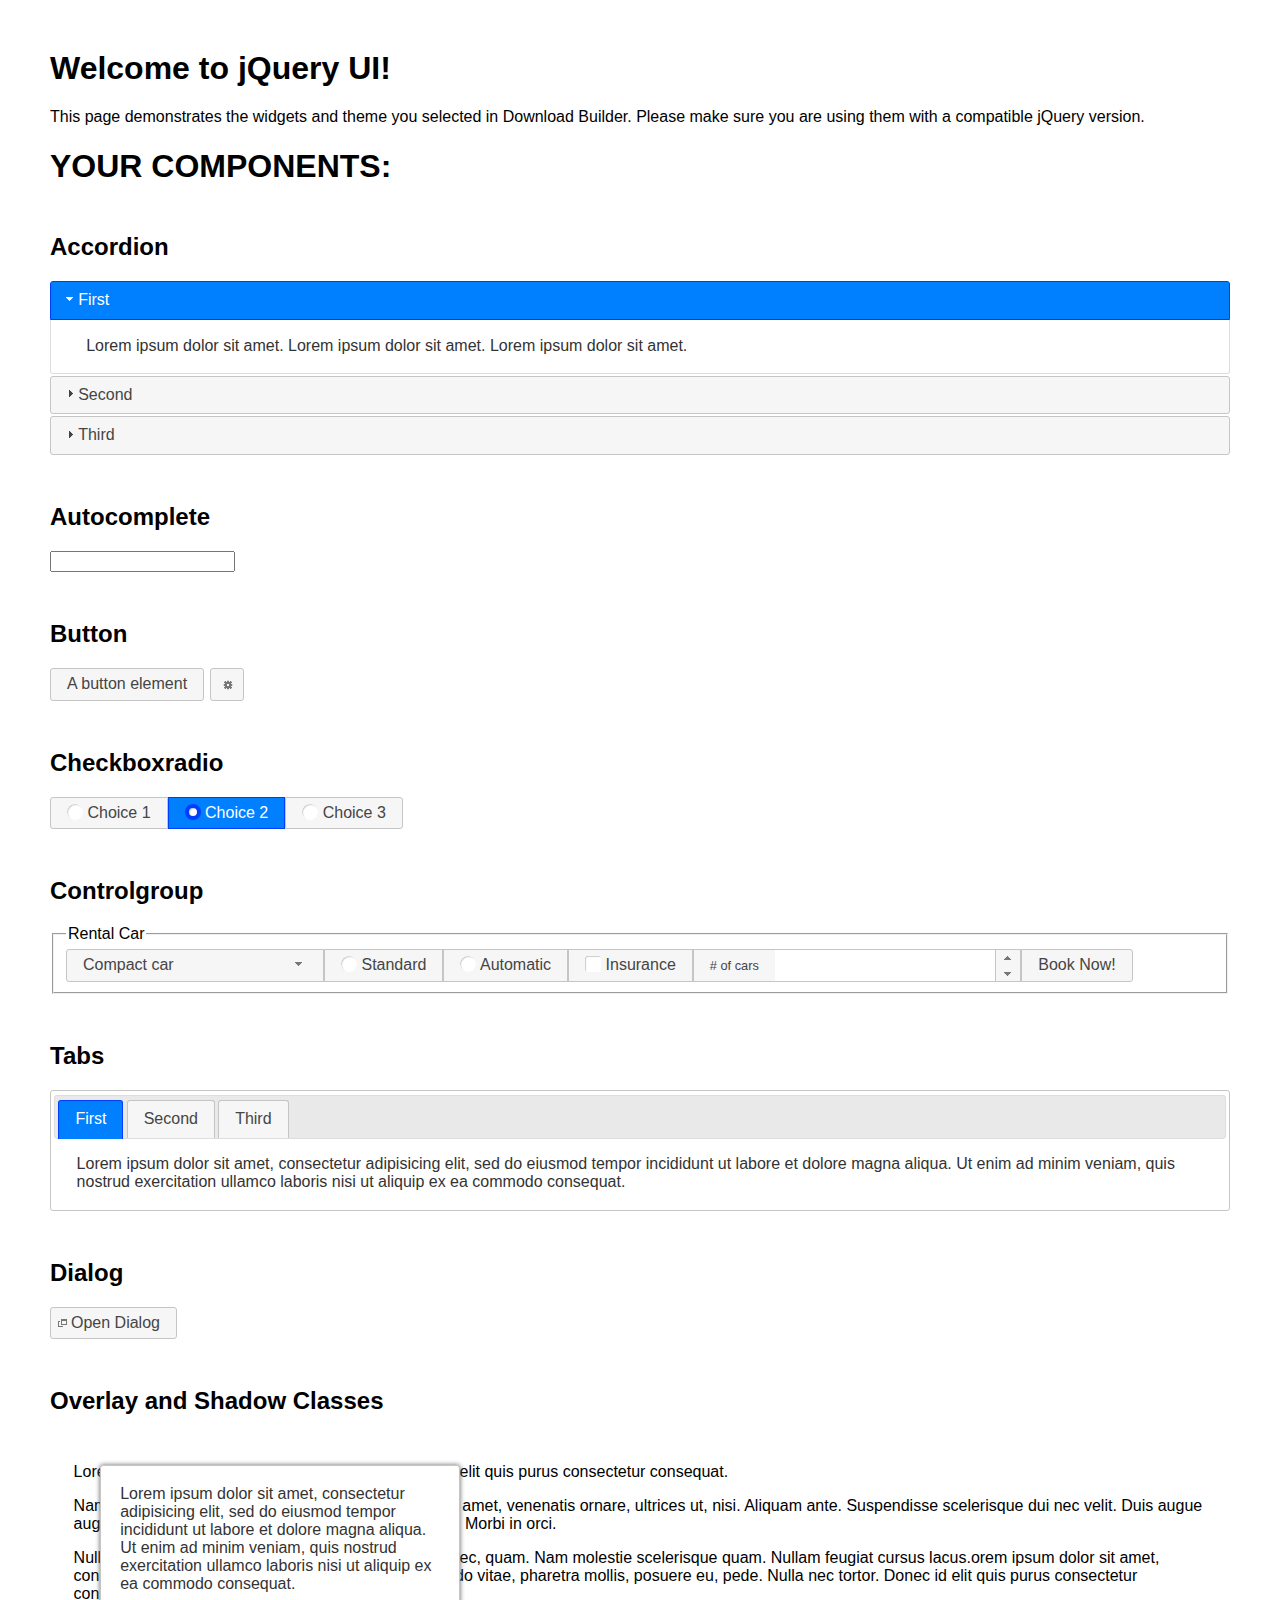
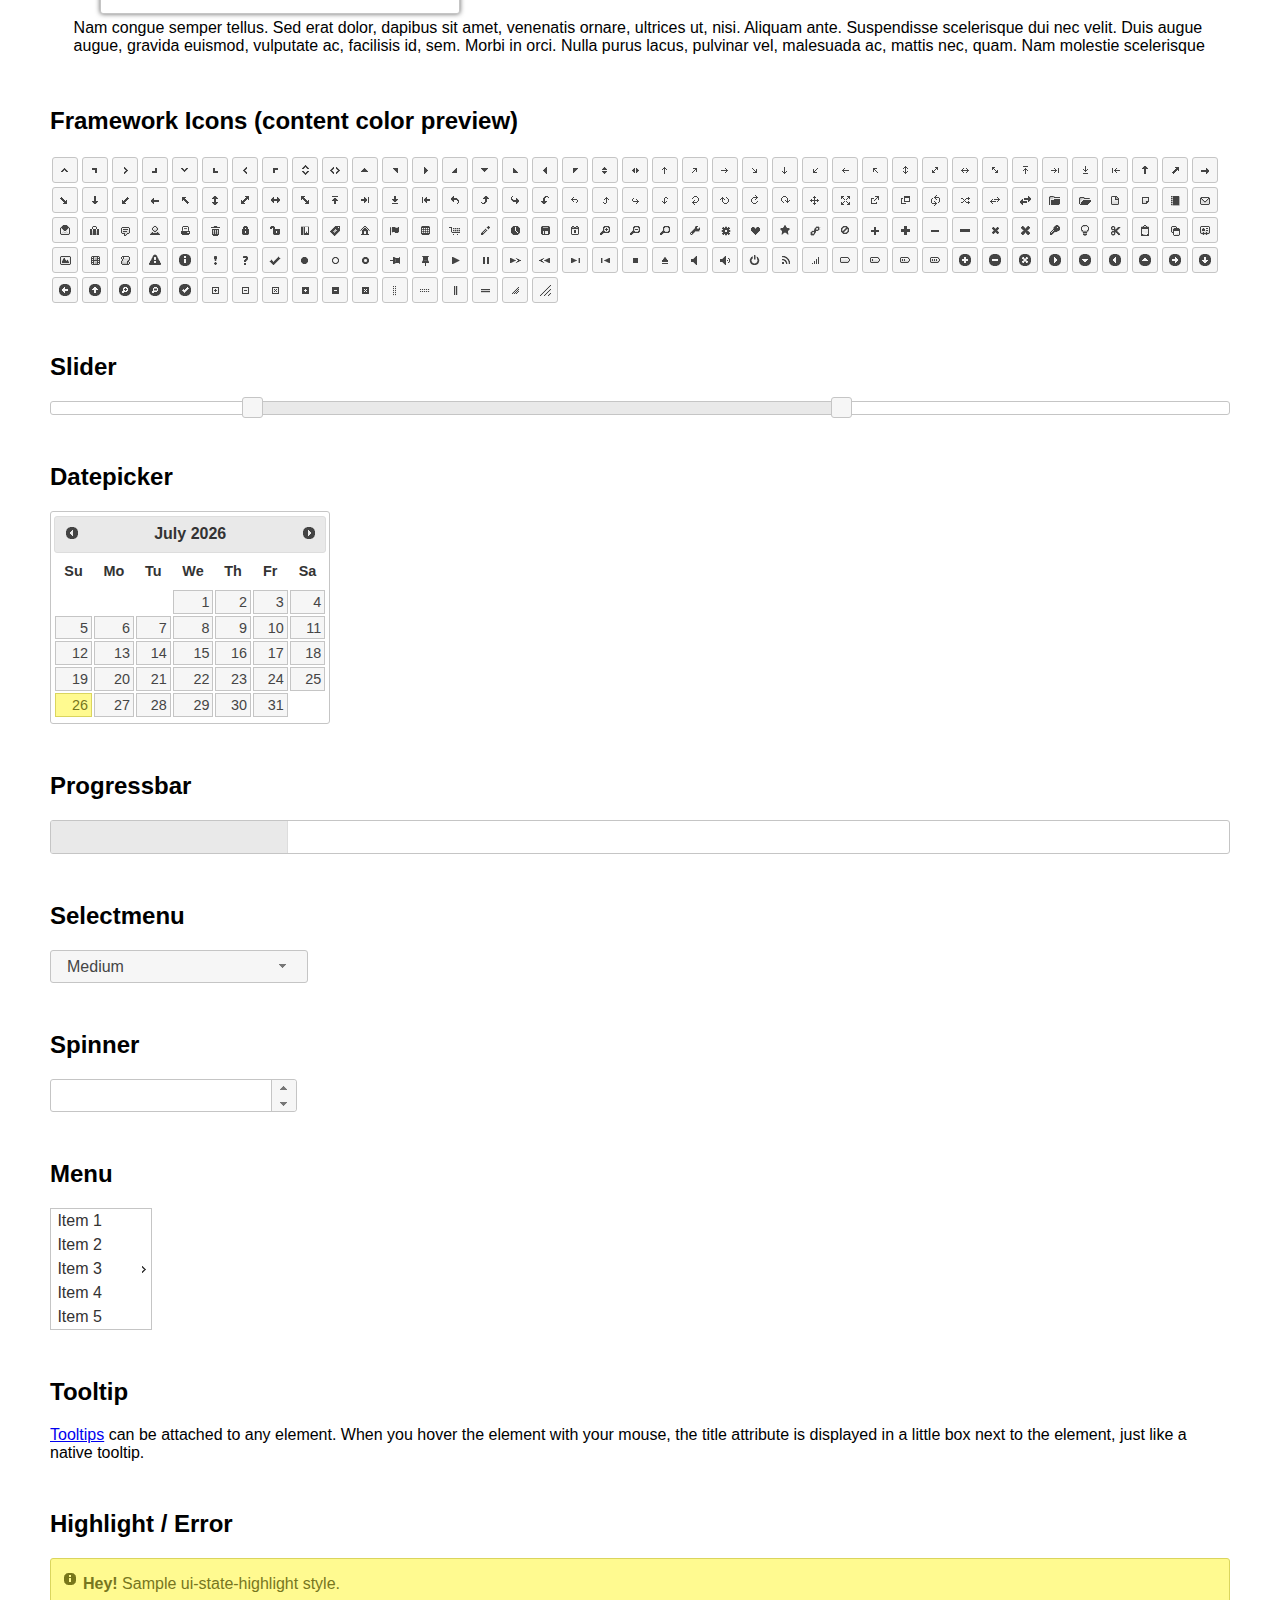
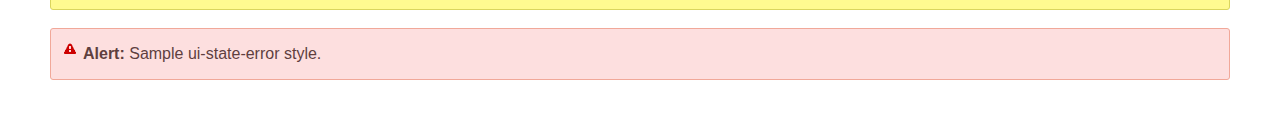
<file: vendor/jqueryui/index.html>
<!doctype html>
<html lang="us">
<head>
	<meta charset="utf-8">
	<title>jQuery UI Example Page</title>
	<link href="jquery-ui.css" rel="stylesheet">
	<style>
	body{
		font-family: "Trebuchet MS", sans-serif;
		margin: 50px;
	}
	.demoHeaders {
		margin-top: 2em;
	}
	#dialog-link {
		padding: .4em 1em .4em 20px;
		text-decoration: none;
		position: relative;
	}
	#dialog-link span.ui-icon {
		margin: 0 5px 0 0;
		position: absolute;
		left: .2em;
		top: 50%;
		margin-top: -8px;
	}
	#icons {
		margin: 0;
		padding: 0;
	}
	#icons li {
		margin: 2px;
		position: relative;
		padding: 4px 0;
		cursor: pointer;
		float: left;
		list-style: none;
	}
	#icons span.ui-icon {
		float: left;
		margin: 0 4px;
	}
	.fakewindowcontain .ui-widget-overlay {
		position: absolute;
	}
	select {
		width: 200px;
	}
	</style>
</head>
<body>

<h1>Welcome to jQuery UI!</h1>

<div class="ui-widget">
	<p>This page demonstrates the widgets and theme you selected in Download Builder. Please make sure you are using them with a compatible jQuery version.</p>
</div>

<h1>YOUR COMPONENTS:</h1>


<!-- Accordion -->
<h2 class="demoHeaders">Accordion</h2>
<div id="accordion">
	<h3>First</h3>
	<div>Lorem ipsum dolor sit amet. Lorem ipsum dolor sit amet. Lorem ipsum dolor sit amet.</div>
	<h3>Second</h3>
	<div>Phasellus mattis tincidunt nibh.</div>
	<h3>Third</h3>
	<div>Nam dui erat, auctor a, dignissim quis.</div>
</div>



<!-- Autocomplete -->
<h2 class="demoHeaders">Autocomplete</h2>
<div>
	<input id="autocomplete" title="type &quot;a&quot;">
</div>



<!-- Button -->
<h2 class="demoHeaders">Button</h2>
<button id="button">A button element</button>
<button id="button-icon">An icon-only button</button>



<!-- Checkboxradio -->
<h2 class="demoHeaders">Checkboxradio</h2>
<form style="margin-top: 1em;">
	<div id="radioset">
		<input type="radio" id="radio1" name="radio"><label for="radio1">Choice 1</label>
		<input type="radio" id="radio2" name="radio" checked="checked"><label for="radio2">Choice 2</label>
		<input type="radio" id="radio3" name="radio"><label for="radio3">Choice 3</label>
	</div>
</form>



<!-- Controlgroup -->
<h2 class="demoHeaders">Controlgroup</h2>
<fieldset>
	<legend>Rental Car</legend>
	<div id="controlgroup">
		<select id="car-type">
			<option>Compact car</option>
			<option>Midsize car</option>
			<option>Full size car</option>
			<option>SUV</option>
			<option>Luxury</option>
			<option>Truck</option>
			<option>Van</option>
		</select>
		<label for="transmission-standard">Standard</label>
		<input type="radio" name="transmission" id="transmission-standard">
		<label for="transmission-automatic">Automatic</label>
		<input type="radio" name="transmission" id="transmission-automatic">
		<label for="insurance">Insurance</label>
		<input type="checkbox" name="insurance" id="insurance">
		<label for="horizontal-spinner" class="ui-controlgroup-label"># of cars</label>
		<input id="horizontal-spinner" class="ui-spinner-input">
		<button>Book Now!</button>
	</div>
</fieldset>



<!-- Tabs -->
<h2 class="demoHeaders">Tabs</h2>
<div id="tabs">
	<ul>
		<li><a href="#tabs-1">First</a></li>
		<li><a href="#tabs-2">Second</a></li>
		<li><a href="#tabs-3">Third</a></li>
	</ul>
	<div id="tabs-1">Lorem ipsum dolor sit amet, consectetur adipisicing elit, sed do eiusmod tempor incididunt ut labore et dolore magna aliqua. Ut enim ad minim veniam, quis nostrud exercitation ullamco laboris nisi ut aliquip ex ea commodo consequat.</div>
	<div id="tabs-2">Phasellus mattis tincidunt nibh. Cras orci urna, blandit id, pretium vel, aliquet ornare, felis. Maecenas scelerisque sem non nisl. Fusce sed lorem in enim dictum bibendum.</div>
	<div id="tabs-3">Nam dui erat, auctor a, dignissim quis, sollicitudin eu, felis. Pellentesque nisi urna, interdum eget, sagittis et, consequat vestibulum, lacus. Mauris porttitor ullamcorper augue.</div>
</div>



<h2 class="demoHeaders">Dialog</h2>
<p>
	<button id="dialog-link" class="ui-button ui-corner-all ui-widget">
		<span class="ui-icon ui-icon-newwin"></span>Open Dialog
	</button>
</p>

<h2 class="demoHeaders">Overlay and Shadow Classes</h2>
<div style="position: relative; width: 96%; height: 200px; padding:1% 2%; overflow:hidden;" class="fakewindowcontain">
	<p>Lorem ipsum dolor sit amet,  Nulla nec tortor. Donec id elit quis purus consectetur consequat. </p><p>Nam congue semper tellus. Sed erat dolor, dapibus sit amet, venenatis ornare, ultrices ut, nisi. Aliquam ante. Suspendisse scelerisque dui nec velit. Duis augue augue, gravida euismod, vulputate ac, facilisis id, sem. Morbi in orci. </p><p>Nulla purus lacus, pulvinar vel, malesuada ac, mattis nec, quam. Nam molestie scelerisque quam. Nullam feugiat cursus lacus.orem ipsum dolor sit amet, consectetur adipiscing elit. Donec libero risus, commodo vitae, pharetra mollis, posuere eu, pede. Nulla nec tortor. Donec id elit quis purus consectetur consequat. </p><p>Nam congue semper tellus. Sed erat dolor, dapibus sit amet, venenatis ornare, ultrices ut, nisi. Aliquam ante. Suspendisse scelerisque dui nec velit. Duis augue augue, gravida euismod, vulputate ac, facilisis id, sem. Morbi in orci. Nulla purus lacus, pulvinar vel, malesuada ac, mattis nec, quam. Nam molestie scelerisque quam. </p><p>Nullam feugiat cursus lacus.orem ipsum dolor sit amet, consectetur adipiscing elit. Donec libero risus, commodo vitae, pharetra mollis, posuere eu, pede. Nulla nec tortor. Donec id elit quis purus consectetur consequat. Nam congue semper tellus. Sed erat dolor, dapibus sit amet, venenatis ornare, ultrices ut, nisi. Aliquam ante. </p><p>Suspendisse scelerisque dui nec velit. Duis augue augue, gravida euismod, vulputate ac, facilisis id, sem. Morbi in orci. Nulla purus lacus, pulvinar vel, malesuada ac, mattis nec, quam. Nam molestie scelerisque quam. Nullam feugiat cursus lacus.orem ipsum dolor sit amet, consectetur adipiscing elit. Donec libero risus, commodo vitae, pharetra mollis, posuere eu, pede. Nulla nec tortor. Donec id elit quis purus consectetur consequat. Nam congue semper tellus. Sed erat dolor, dapibus sit amet, venenatis ornare, ultrices ut, nisi. </p>

	<!-- ui-dialog -->
	<div class="ui-widget-overlay ui-front"></div>
	<div style="position: absolute; width: 320px; left: 50px; top: 30px; padding: 1.2em" class="ui-widget ui-front ui-widget-content ui-corner-all ui-widget-shadow">
		Lorem ipsum dolor sit amet, consectetur adipisicing elit, sed do eiusmod tempor incididunt ut labore et dolore magna aliqua. Ut enim ad minim veniam, quis nostrud exercitation ullamco laboris nisi ut aliquip ex ea commodo consequat.
	</div>

</div>

<!-- ui-dialog -->
<div id="dialog" title="Dialog Title">
	<p>Lorem ipsum dolor sit amet, consectetur adipisicing elit, sed do eiusmod tempor incididunt ut labore et dolore magna aliqua. Ut enim ad minim veniam, quis nostrud exercitation ullamco laboris nisi ut aliquip ex ea commodo consequat.</p>
</div>



<h2 class="demoHeaders">Framework Icons (content color preview)</h2>
<ul id="icons" class="ui-widget ui-helper-clearfix">
	<li class="ui-state-default ui-corner-all" title=".ui-icon-caret-1-n"><span class="ui-icon ui-icon-caret-1-n"></span></li>
	<li class="ui-state-default ui-corner-all" title=".ui-icon-caret-1-ne"><span class="ui-icon ui-icon-caret-1-ne"></span></li>
	<li class="ui-state-default ui-corner-all" title=".ui-icon-caret-1-e"><span class="ui-icon ui-icon-caret-1-e"></span></li>
	<li class="ui-state-default ui-corner-all" title=".ui-icon-caret-1-se"><span class="ui-icon ui-icon-caret-1-se"></span></li>
	<li class="ui-state-default ui-corner-all" title=".ui-icon-caret-1-s"><span class="ui-icon ui-icon-caret-1-s"></span></li>
	<li class="ui-state-default ui-corner-all" title=".ui-icon-caret-1-sw"><span class="ui-icon ui-icon-caret-1-sw"></span></li>
	<li class="ui-state-default ui-corner-all" title=".ui-icon-caret-1-w"><span class="ui-icon ui-icon-caret-1-w"></span></li>
	<li class="ui-state-default ui-corner-all" title=".ui-icon-caret-1-nw"><span class="ui-icon ui-icon-caret-1-nw"></span></li>
	<li class="ui-state-default ui-corner-all" title=".ui-icon-caret-2-n-s"><span class="ui-icon ui-icon-caret-2-n-s"></span></li>
	<li class="ui-state-default ui-corner-all" title=".ui-icon-caret-2-e-w"><span class="ui-icon ui-icon-caret-2-e-w"></span></li>
	<li class="ui-state-default ui-corner-all" title=".ui-icon-triangle-1-n"><span class="ui-icon ui-icon-triangle-1-n"></span></li>
	<li class="ui-state-default ui-corner-all" title=".ui-icon-triangle-1-ne"><span class="ui-icon ui-icon-triangle-1-ne"></span></li>
	<li class="ui-state-default ui-corner-all" title=".ui-icon-triangle-1-e"><span class="ui-icon ui-icon-triangle-1-e"></span></li>
	<li class="ui-state-default ui-corner-all" title=".ui-icon-triangle-1-se"><span class="ui-icon ui-icon-triangle-1-se"></span></li>
	<li class="ui-state-default ui-corner-all" title=".ui-icon-triangle-1-s"><span class="ui-icon ui-icon-triangle-1-s"></span></li>
	<li class="ui-state-default ui-corner-all" title=".ui-icon-triangle-1-sw"><span class="ui-icon ui-icon-triangle-1-sw"></span></li>
	<li class="ui-state-default ui-corner-all" title=".ui-icon-triangle-1-w"><span class="ui-icon ui-icon-triangle-1-w"></span></li>
	<li class="ui-state-default ui-corner-all" title=".ui-icon-triangle-1-nw"><span class="ui-icon ui-icon-triangle-1-nw"></span></li>
	<li class="ui-state-default ui-corner-all" title=".ui-icon-triangle-2-n-s"><span class="ui-icon ui-icon-triangle-2-n-s"></span></li>
	<li class="ui-state-default ui-corner-all" title=".ui-icon-triangle-2-e-w"><span class="ui-icon ui-icon-triangle-2-e-w"></span></li>
	<li class="ui-state-default ui-corner-all" title=".ui-icon-arrow-1-n"><span class="ui-icon ui-icon-arrow-1-n"></span></li>
	<li class="ui-state-default ui-corner-all" title=".ui-icon-arrow-1-ne"><span class="ui-icon ui-icon-arrow-1-ne"></span></li>
	<li class="ui-state-default ui-corner-all" title=".ui-icon-arrow-1-e"><span class="ui-icon ui-icon-arrow-1-e"></span></li>
	<li class="ui-state-default ui-corner-all" title=".ui-icon-arrow-1-se"><span class="ui-icon ui-icon-arrow-1-se"></span></li>
	<li class="ui-state-default ui-corner-all" title=".ui-icon-arrow-1-s"><span class="ui-icon ui-icon-arrow-1-s"></span></li>
	<li class="ui-state-default ui-corner-all" title=".ui-icon-arrow-1-sw"><span class="ui-icon ui-icon-arrow-1-sw"></span></li>
	<li class="ui-state-default ui-corner-all" title=".ui-icon-arrow-1-w"><span class="ui-icon ui-icon-arrow-1-w"></span></li>
	<li class="ui-state-default ui-corner-all" title=".ui-icon-arrow-1-nw"><span class="ui-icon ui-icon-arrow-1-nw"></span></li>
	<li class="ui-state-default ui-corner-all" title=".ui-icon-arrow-2-n-s"><span class="ui-icon ui-icon-arrow-2-n-s"></span></li>
	<li class="ui-state-default ui-corner-all" title=".ui-icon-arrow-2-ne-sw"><span class="ui-icon ui-icon-arrow-2-ne-sw"></span></li>
	<li class="ui-state-default ui-corner-all" title=".ui-icon-arrow-2-e-w"><span class="ui-icon ui-icon-arrow-2-e-w"></span></li>
	<li class="ui-state-default ui-corner-all" title=".ui-icon-arrow-2-se-nw"><span class="ui-icon ui-icon-arrow-2-se-nw"></span></li>
	<li class="ui-state-default ui-corner-all" title=".ui-icon-arrowstop-1-n"><span class="ui-icon ui-icon-arrowstop-1-n"></span></li>
	<li class="ui-state-default ui-corner-all" title=".ui-icon-arrowstop-1-e"><span class="ui-icon ui-icon-arrowstop-1-e"></span></li>
	<li class="ui-state-default ui-corner-all" title=".ui-icon-arrowstop-1-s"><span class="ui-icon ui-icon-arrowstop-1-s"></span></li>
	<li class="ui-state-default ui-corner-all" title=".ui-icon-arrowstop-1-w"><span class="ui-icon ui-icon-arrowstop-1-w"></span></li>
	<li class="ui-state-default ui-corner-all" title=".ui-icon-arrowthick-1-n"><span class="ui-icon ui-icon-arrowthick-1-n"></span></li>
	<li class="ui-state-default ui-corner-all" title=".ui-icon-arrowthick-1-ne"><span class="ui-icon ui-icon-arrowthick-1-ne"></span></li>
	<li class="ui-state-default ui-corner-all" title=".ui-icon-arrowthick-1-e"><span class="ui-icon ui-icon-arrowthick-1-e"></span></li>
	<li class="ui-state-default ui-corner-all" title=".ui-icon-arrowthick-1-se"><span class="ui-icon ui-icon-arrowthick-1-se"></span></li>
	<li class="ui-state-default ui-corner-all" title=".ui-icon-arrowthick-1-s"><span class="ui-icon ui-icon-arrowthick-1-s"></span></li>
	<li class="ui-state-default ui-corner-all" title=".ui-icon-arrowthick-1-sw"><span class="ui-icon ui-icon-arrowthick-1-sw"></span></li>
	<li class="ui-state-default ui-corner-all" title=".ui-icon-arrowthick-1-w"><span class="ui-icon ui-icon-arrowthick-1-w"></span></li>
	<li class="ui-state-default ui-corner-all" title=".ui-icon-arrowthick-1-nw"><span class="ui-icon ui-icon-arrowthick-1-nw"></span></li>
	<li class="ui-state-default ui-corner-all" title=".ui-icon-arrowthick-2-n-s"><span class="ui-icon ui-icon-arrowthick-2-n-s"></span></li>
	<li class="ui-state-default ui-corner-all" title=".ui-icon-arrowthick-2-ne-sw"><span class="ui-icon ui-icon-arrowthick-2-ne-sw"></span></li>
	<li class="ui-state-default ui-corner-all" title=".ui-icon-arrowthick-2-e-w"><span class="ui-icon ui-icon-arrowthick-2-e-w"></span></li>
	<li class="ui-state-default ui-corner-all" title=".ui-icon-arrowthick-2-se-nw"><span class="ui-icon ui-icon-arrowthick-2-se-nw"></span></li>
	<li class="ui-state-default ui-corner-all" title=".ui-icon-arrowthickstop-1-n"><span class="ui-icon ui-icon-arrowthickstop-1-n"></span></li>
	<li class="ui-state-default ui-corner-all" title=".ui-icon-arrowthickstop-1-e"><span class="ui-icon ui-icon-arrowthickstop-1-e"></span></li>
	<li class="ui-state-default ui-corner-all" title=".ui-icon-arrowthickstop-1-s"><span class="ui-icon ui-icon-arrowthickstop-1-s"></span></li>
	<li class="ui-state-default ui-corner-all" title=".ui-icon-arrowthickstop-1-w"><span class="ui-icon ui-icon-arrowthickstop-1-w"></span></li>
	<li class="ui-state-default ui-corner-all" title=".ui-icon-arrowreturnthick-1-w"><span class="ui-icon ui-icon-arrowreturnthick-1-w"></span></li>
	<li class="ui-state-default ui-corner-all" title=".ui-icon-arrowreturnthick-1-n"><span class="ui-icon ui-icon-arrowreturnthick-1-n"></span></li>
	<li class="ui-state-default ui-corner-all" title=".ui-icon-arrowreturnthick-1-e"><span class="ui-icon ui-icon-arrowreturnthick-1-e"></span></li>
	<li class="ui-state-default ui-corner-all" title=".ui-icon-arrowreturnthick-1-s"><span class="ui-icon ui-icon-arrowreturnthick-1-s"></span></li>
	<li class="ui-state-default ui-corner-all" title=".ui-icon-arrowreturn-1-w"><span class="ui-icon ui-icon-arrowreturn-1-w"></span></li>
	<li class="ui-state-default ui-corner-all" title=".ui-icon-arrowreturn-1-n"><span class="ui-icon ui-icon-arrowreturn-1-n"></span></li>
	<li class="ui-state-default ui-corner-all" title=".ui-icon-arrowreturn-1-e"><span class="ui-icon ui-icon-arrowreturn-1-e"></span></li>
	<li class="ui-state-default ui-corner-all" title=".ui-icon-arrowreturn-1-s"><span class="ui-icon ui-icon-arrowreturn-1-s"></span></li>
	<li class="ui-state-default ui-corner-all" title=".ui-icon-arrowrefresh-1-w"><span class="ui-icon ui-icon-arrowrefresh-1-w"></span></li>
	<li class="ui-state-default ui-corner-all" title=".ui-icon-arrowrefresh-1-n"><span class="ui-icon ui-icon-arrowrefresh-1-n"></span></li>
	<li class="ui-state-default ui-corner-all" title=".ui-icon-arrowrefresh-1-e"><span class="ui-icon ui-icon-arrowrefresh-1-e"></span></li>
	<li class="ui-state-default ui-corner-all" title=".ui-icon-arrowrefresh-1-s"><span class="ui-icon ui-icon-arrowrefresh-1-s"></span></li>
	<li class="ui-state-default ui-corner-all" title=".ui-icon-arrow-4"><span class="ui-icon ui-icon-arrow-4"></span></li>
	<li class="ui-state-default ui-corner-all" title=".ui-icon-arrow-4-diag"><span class="ui-icon ui-icon-arrow-4-diag"></span></li>
	<li class="ui-state-default ui-corner-all" title=".ui-icon-extlink"><span class="ui-icon ui-icon-extlink"></span></li>
	<li class="ui-state-default ui-corner-all" title=".ui-icon-newwin"><span class="ui-icon ui-icon-newwin"></span></li>
	<li class="ui-state-default ui-corner-all" title=".ui-icon-refresh"><span class="ui-icon ui-icon-refresh"></span></li>
	<li class="ui-state-default ui-corner-all" title=".ui-icon-shuffle"><span class="ui-icon ui-icon-shuffle"></span></li>
	<li class="ui-state-default ui-corner-all" title=".ui-icon-transfer-e-w"><span class="ui-icon ui-icon-transfer-e-w"></span></li>
	<li class="ui-state-default ui-corner-all" title=".ui-icon-transferthick-e-w"><span class="ui-icon ui-icon-transferthick-e-w"></span></li>
	<li class="ui-state-default ui-corner-all" title=".ui-icon-folder-collapsed"><span class="ui-icon ui-icon-folder-collapsed"></span></li>
	<li class="ui-state-default ui-corner-all" title=".ui-icon-folder-open"><span class="ui-icon ui-icon-folder-open"></span></li>
	<li class="ui-state-default ui-corner-all" title=".ui-icon-document"><span class="ui-icon ui-icon-document"></span></li>
	<li class="ui-state-default ui-corner-all" title=".ui-icon-document-b"><span class="ui-icon ui-icon-document-b"></span></li>
	<li class="ui-state-default ui-corner-all" title=".ui-icon-note"><span class="ui-icon ui-icon-note"></span></li>
	<li class="ui-state-default ui-corner-all" title=".ui-icon-mail-closed"><span class="ui-icon ui-icon-mail-closed"></span></li>
	<li class="ui-state-default ui-corner-all" title=".ui-icon-mail-open"><span class="ui-icon ui-icon-mail-open"></span></li>
	<li class="ui-state-default ui-corner-all" title=".ui-icon-suitcase"><span class="ui-icon ui-icon-suitcase"></span></li>
	<li class="ui-state-default ui-corner-all" title=".ui-icon-comment"><span class="ui-icon ui-icon-comment"></span></li>
	<li class="ui-state-default ui-corner-all" title=".ui-icon-person"><span class="ui-icon ui-icon-person"></span></li>
	<li class="ui-state-default ui-corner-all" title=".ui-icon-print"><span class="ui-icon ui-icon-print"></span></li>
	<li class="ui-state-default ui-corner-all" title=".ui-icon-trash"><span class="ui-icon ui-icon-trash"></span></li>
	<li class="ui-state-default ui-corner-all" title=".ui-icon-locked"><span class="ui-icon ui-icon-locked"></span></li>
	<li class="ui-state-default ui-corner-all" title=".ui-icon-unlocked"><span class="ui-icon ui-icon-unlocked"></span></li>
	<li class="ui-state-default ui-corner-all" title=".ui-icon-bookmark"><span class="ui-icon ui-icon-bookmark"></span></li>
	<li class="ui-state-default ui-corner-all" title=".ui-icon-tag"><span class="ui-icon ui-icon-tag"></span></li>
	<li class="ui-state-default ui-corner-all" title=".ui-icon-home"><span class="ui-icon ui-icon-home"></span></li>
	<li class="ui-state-default ui-corner-all" title=".ui-icon-flag"><span class="ui-icon ui-icon-flag"></span></li>
	<li class="ui-state-default ui-corner-all" title=".ui-icon-calculator"><span class="ui-icon ui-icon-calculator"></span></li>
	<li class="ui-state-default ui-corner-all" title=".ui-icon-cart"><span class="ui-icon ui-icon-cart"></span></li>
	<li class="ui-state-default ui-corner-all" title=".ui-icon-pencil"><span class="ui-icon ui-icon-pencil"></span></li>
	<li class="ui-state-default ui-corner-all" title=".ui-icon-clock"><span class="ui-icon ui-icon-clock"></span></li>
	<li class="ui-state-default ui-corner-all" title=".ui-icon-disk"><span class="ui-icon ui-icon-disk"></span></li>
	<li class="ui-state-default ui-corner-all" title=".ui-icon-calendar"><span class="ui-icon ui-icon-calendar"></span></li>
	<li class="ui-state-default ui-corner-all" title=".ui-icon-zoomin"><span class="ui-icon ui-icon-zoomin"></span></li>
	<li class="ui-state-default ui-corner-all" title=".ui-icon-zoomout"><span class="ui-icon ui-icon-zoomout"></span></li>
	<li class="ui-state-default ui-corner-all" title=".ui-icon-search"><span class="ui-icon ui-icon-search"></span></li>
	<li class="ui-state-default ui-corner-all" title=".ui-icon-wrench"><span class="ui-icon ui-icon-wrench"></span></li>
	<li class="ui-state-default ui-corner-all" title=".ui-icon-gear"><span class="ui-icon ui-icon-gear"></span></li>
	<li class="ui-state-default ui-corner-all" title=".ui-icon-heart"><span class="ui-icon ui-icon-heart"></span></li>
	<li class="ui-state-default ui-corner-all" title=".ui-icon-star"><span class="ui-icon ui-icon-star"></span></li>
	<li class="ui-state-default ui-corner-all" title=".ui-icon-link"><span class="ui-icon ui-icon-link"></span></li>
	<li class="ui-state-default ui-corner-all" title=".ui-icon-cancel"><span class="ui-icon ui-icon-cancel"></span></li>
	<li class="ui-state-default ui-corner-all" title=".ui-icon-plus"><span class="ui-icon ui-icon-plus"></span></li>
	<li class="ui-state-default ui-corner-all" title=".ui-icon-plusthick"><span class="ui-icon ui-icon-plusthick"></span></li>
	<li class="ui-state-default ui-corner-all" title=".ui-icon-minus"><span class="ui-icon ui-icon-minus"></span></li>
	<li class="ui-state-default ui-corner-all" title=".ui-icon-minusthick"><span class="ui-icon ui-icon-minusthick"></span></li>
	<li class="ui-state-default ui-corner-all" title=".ui-icon-close"><span class="ui-icon ui-icon-close"></span></li>
	<li class="ui-state-default ui-corner-all" title=".ui-icon-closethick"><span class="ui-icon ui-icon-closethick"></span></li>
	<li class="ui-state-default ui-corner-all" title=".ui-icon-key"><span class="ui-icon ui-icon-key"></span></li>
	<li class="ui-state-default ui-corner-all" title=".ui-icon-lightbulb"><span class="ui-icon ui-icon-lightbulb"></span></li>
	<li class="ui-state-default ui-corner-all" title=".ui-icon-scissors"><span class="ui-icon ui-icon-scissors"></span></li>
	<li class="ui-state-default ui-corner-all" title=".ui-icon-clipboard"><span class="ui-icon ui-icon-clipboard"></span></li>
	<li class="ui-state-default ui-corner-all" title=".ui-icon-copy"><span class="ui-icon ui-icon-copy"></span></li>
	<li class="ui-state-default ui-corner-all" title=".ui-icon-contact"><span class="ui-icon ui-icon-contact"></span></li>
	<li class="ui-state-default ui-corner-all" title=".ui-icon-image"><span class="ui-icon ui-icon-image"></span></li>
	<li class="ui-state-default ui-corner-all" title=".ui-icon-video"><span class="ui-icon ui-icon-video"></span></li>
	<li class="ui-state-default ui-corner-all" title=".ui-icon-script"><span class="ui-icon ui-icon-script"></span></li>
	<li class="ui-state-default ui-corner-all" title=".ui-icon-alert"><span class="ui-icon ui-icon-alert"></span></li>
	<li class="ui-state-default ui-corner-all" title=".ui-icon-info"><span class="ui-icon ui-icon-info"></span></li>
	<li class="ui-state-default ui-corner-all" title=".ui-icon-notice"><span class="ui-icon ui-icon-notice"></span></li>
	<li class="ui-state-default ui-corner-all" title=".ui-icon-help"><span class="ui-icon ui-icon-help"></span></li>
	<li class="ui-state-default ui-corner-all" title=".ui-icon-check"><span class="ui-icon ui-icon-check"></span></li>
	<li class="ui-state-default ui-corner-all" title=".ui-icon-bullet"><span class="ui-icon ui-icon-bullet"></span></li>
	<li class="ui-state-default ui-corner-all" title=".ui-icon-radio-off"><span class="ui-icon ui-icon-radio-off"></span></li>
	<li class="ui-state-default ui-corner-all" title=".ui-icon-radio-on"><span class="ui-icon ui-icon-radio-on"></span></li>
	<li class="ui-state-default ui-corner-all" title=".ui-icon-pin-w"><span class="ui-icon ui-icon-pin-w"></span></li>
	<li class="ui-state-default ui-corner-all" title=".ui-icon-pin-s"><span class="ui-icon ui-icon-pin-s"></span></li>
	<li class="ui-state-default ui-corner-all" title=".ui-icon-play"><span class="ui-icon ui-icon-play"></span></li>
	<li class="ui-state-default ui-corner-all" title=".ui-icon-pause"><span class="ui-icon ui-icon-pause"></span></li>
	<li class="ui-state-default ui-corner-all" title=".ui-icon-seek-next"><span class="ui-icon ui-icon-seek-next"></span></li>
	<li class="ui-state-default ui-corner-all" title=".ui-icon-seek-prev"><span class="ui-icon ui-icon-seek-prev"></span></li>
	<li class="ui-state-default ui-corner-all" title=".ui-icon-seek-end"><span class="ui-icon ui-icon-seek-end"></span></li>
	<li class="ui-state-default ui-corner-all" title=".ui-icon-seek-first"><span class="ui-icon ui-icon-seek-first"></span></li>
	<li class="ui-state-default ui-corner-all" title=".ui-icon-stop"><span class="ui-icon ui-icon-stop"></span></li>
	<li class="ui-state-default ui-corner-all" title=".ui-icon-eject"><span class="ui-icon ui-icon-eject"></span></li>
	<li class="ui-state-default ui-corner-all" title=".ui-icon-volume-off"><span class="ui-icon ui-icon-volume-off"></span></li>
	<li class="ui-state-default ui-corner-all" title=".ui-icon-volume-on"><span class="ui-icon ui-icon-volume-on"></span></li>
	<li class="ui-state-default ui-corner-all" title=".ui-icon-power"><span class="ui-icon ui-icon-power"></span></li>
	<li class="ui-state-default ui-corner-all" title=".ui-icon-signal-diag"><span class="ui-icon ui-icon-signal-diag"></span></li>
	<li class="ui-state-default ui-corner-all" title=".ui-icon-signal"><span class="ui-icon ui-icon-signal"></span></li>
	<li class="ui-state-default ui-corner-all" title=".ui-icon-battery-0"><span class="ui-icon ui-icon-battery-0"></span></li>
	<li class="ui-state-default ui-corner-all" title=".ui-icon-battery-1"><span class="ui-icon ui-icon-battery-1"></span></li>
	<li class="ui-state-default ui-corner-all" title=".ui-icon-battery-2"><span class="ui-icon ui-icon-battery-2"></span></li>
	<li class="ui-state-default ui-corner-all" title=".ui-icon-battery-3"><span class="ui-icon ui-icon-battery-3"></span></li>
	<li class="ui-state-default ui-corner-all" title=".ui-icon-circle-plus"><span class="ui-icon ui-icon-circle-plus"></span></li>
	<li class="ui-state-default ui-corner-all" title=".ui-icon-circle-minus"><span class="ui-icon ui-icon-circle-minus"></span></li>
	<li class="ui-state-default ui-corner-all" title=".ui-icon-circle-close"><span class="ui-icon ui-icon-circle-close"></span></li>
	<li class="ui-state-default ui-corner-all" title=".ui-icon-circle-triangle-e"><span class="ui-icon ui-icon-circle-triangle-e"></span></li>
	<li class="ui-state-default ui-corner-all" title=".ui-icon-circle-triangle-s"><span class="ui-icon ui-icon-circle-triangle-s"></span></li>
	<li class="ui-state-default ui-corner-all" title=".ui-icon-circle-triangle-w"><span class="ui-icon ui-icon-circle-triangle-w"></span></li>
	<li class="ui-state-default ui-corner-all" title=".ui-icon-circle-triangle-n"><span class="ui-icon ui-icon-circle-triangle-n"></span></li>
	<li class="ui-state-default ui-corner-all" title=".ui-icon-circle-arrow-e"><span class="ui-icon ui-icon-circle-arrow-e"></span></li>
	<li class="ui-state-default ui-corner-all" title=".ui-icon-circle-arrow-s"><span class="ui-icon ui-icon-circle-arrow-s"></span></li>
	<li class="ui-state-default ui-corner-all" title=".ui-icon-circle-arrow-w"><span class="ui-icon ui-icon-circle-arrow-w"></span></li>
	<li class="ui-state-default ui-corner-all" title=".ui-icon-circle-arrow-n"><span class="ui-icon ui-icon-circle-arrow-n"></span></li>
	<li class="ui-state-default ui-corner-all" title=".ui-icon-circle-zoomin"><span class="ui-icon ui-icon-circle-zoomin"></span></li>
	<li class="ui-state-default ui-corner-all" title=".ui-icon-circle-zoomout"><span class="ui-icon ui-icon-circle-zoomout"></span></li>
	<li class="ui-state-default ui-corner-all" title=".ui-icon-circle-check"><span class="ui-icon ui-icon-circle-check"></span></li>
	<li class="ui-state-default ui-corner-all" title=".ui-icon-circlesmall-plus"><span class="ui-icon ui-icon-circlesmall-plus"></span></li>
	<li class="ui-state-default ui-corner-all" title=".ui-icon-circlesmall-minus"><span class="ui-icon ui-icon-circlesmall-minus"></span></li>
	<li class="ui-state-default ui-corner-all" title=".ui-icon-circlesmall-close"><span class="ui-icon ui-icon-circlesmall-close"></span></li>
	<li class="ui-state-default ui-corner-all" title=".ui-icon-squaresmall-plus"><span class="ui-icon ui-icon-squaresmall-plus"></span></li>
	<li class="ui-state-default ui-corner-all" title=".ui-icon-squaresmall-minus"><span class="ui-icon ui-icon-squaresmall-minus"></span></li>
	<li class="ui-state-default ui-corner-all" title=".ui-icon-squaresmall-close"><span class="ui-icon ui-icon-squaresmall-close"></span></li>
	<li class="ui-state-default ui-corner-all" title=".ui-icon-grip-dotted-vertical"><span class="ui-icon ui-icon-grip-dotted-vertical"></span></li>
	<li class="ui-state-default ui-corner-all" title=".ui-icon-grip-dotted-horizontal"><span class="ui-icon ui-icon-grip-dotted-horizontal"></span></li>
	<li class="ui-state-default ui-corner-all" title=".ui-icon-grip-solid-vertical"><span class="ui-icon ui-icon-grip-solid-vertical"></span></li>
	<li class="ui-state-default ui-corner-all" title=".ui-icon-grip-solid-horizontal"><span class="ui-icon ui-icon-grip-solid-horizontal"></span></li>
	<li class="ui-state-default ui-corner-all" title=".ui-icon-gripsmall-diagonal-se"><span class="ui-icon ui-icon-gripsmall-diagonal-se"></span></li>
	<li class="ui-state-default ui-corner-all" title=".ui-icon-grip-diagonal-se"><span class="ui-icon ui-icon-grip-diagonal-se"></span></li>
</ul>


<!-- Slider -->
<h2 class="demoHeaders">Slider</h2>
<div id="slider"></div>



<!-- Datepicker -->
<h2 class="demoHeaders">Datepicker</h2>
<div id="datepicker"></div>



<!-- Progressbar -->
<h2 class="demoHeaders">Progressbar</h2>
<div id="progressbar"></div>



<!-- Progressbar -->
<h2 class="demoHeaders">Selectmenu</h2>
<select id="selectmenu">
	<option>Slower</option>
	<option>Slow</option>
	<option selected="selected">Medium</option>
	<option>Fast</option>
	<option>Faster</option>
</select>



<!-- Spinner -->
<h2 class="demoHeaders">Spinner</h2>
<input id="spinner">



<!-- Menu -->
<h2 class="demoHeaders">Menu</h2>
<ul style="width:100px;" id="menu">
	<li><div>Item 1</div></li>
	<li><div>Item 2</div></li>
	<li><div>Item 3</div>
		<ul>
			<li><div>Item 3-1</div></li>
			<li><div>Item 3-2</div></li>
			<li><div>Item 3-3</div></li>
			<li><div>Item 3-4</div></li>
			<li><div>Item 3-5</div></li>
		</ul>
	</li>
	<li><div>Item 4</div></li>
	<li><div>Item 5</div></li>
</ul>



<!-- Tooltip -->
<h2 class="demoHeaders">Tooltip</h2>
<p id="tooltip">
	<a href="#" title="That&apos;s what this widget is">Tooltips</a> can be attached to any element. When you hover
the element with your mouse, the title attribute is displayed in a little box next to the element, just like a native tooltip.
</p>


<!-- Highlight / Error -->
<h2 class="demoHeaders">Highlight / Error</h2>
<div class="ui-widget">
	<div class="ui-state-highlight ui-corner-all" style="margin-top: 20px; padding: 0 .7em;">
		<p><span class="ui-icon ui-icon-info" style="float: left; margin-right: .3em;"></span>
		<strong>Hey!</strong> Sample ui-state-highlight style.</p>
	</div>
</div>
<br>
<div class="ui-widget">
	<div class="ui-state-error ui-corner-all" style="padding: 0 .7em;">
		<p><span class="ui-icon ui-icon-alert" style="float: left; margin-right: .3em;"></span>
		<strong>Alert:</strong> Sample ui-state-error style.</p>
	</div>
</div>

<script src="external/jquery/jquery.js"></script>
<script src="jquery-ui.js"></script>
<script>

$( "#accordion" ).accordion();



var availableTags = [
	"ActionScript",
	"AppleScript",
	"Asp",
	"BASIC",
	"C",
	"C++",
	"Clojure",
	"COBOL",
	"ColdFusion",
	"Erlang",
	"Fortran",
	"Groovy",
	"Haskell",
	"Java",
	"JavaScript",
	"Lisp",
	"Perl",
	"PHP",
	"Python",
	"Ruby",
	"Scala",
	"Scheme"
];
$( "#autocomplete" ).autocomplete({
	source: availableTags
});



$( "#button" ).button();
$( "#button-icon" ).button({
	icon: "ui-icon-gear",
	showLabel: false
});



$( "#radioset" ).buttonset();



$( "#controlgroup" ).controlgroup();



$( "#tabs" ).tabs();



$( "#dialog" ).dialog({
	autoOpen: false,
	width: 400,
	buttons: [
		{
			text: "Ok",
			click: function() {
				$( this ).dialog( "close" );
			}
		},
		{
			text: "Cancel",
			click: function() {
				$( this ).dialog( "close" );
			}
		}
	]
});

// Link to open the dialog
$( "#dialog-link" ).click(function( event ) {
	$( "#dialog" ).dialog( "open" );
	event.preventDefault();
});



$( "#datepicker" ).datepicker({
	inline: true
});



$( "#slider" ).slider({
	range: true,
	values: [ 17, 67 ]
});



$( "#progressbar" ).progressbar({
	value: 20
});



$( "#spinner" ).spinner();



$( "#menu" ).menu();



$( "#tooltip" ).tooltip();



$( "#selectmenu" ).selectmenu();


// Hover states on the static widgets
$( "#dialog-link, #icons li" ).hover(
	function() {
		$( this ).addClass( "ui-state-hover" );
	},
	function() {
		$( this ).removeClass( "ui-state-hover" );
	}
);
</script>
</body>
</html>
</file>
<file: fonts/themify/demo-files/demo.css>
body {
	font: normal 1em/1.5em Arial, Helvetica, sans-serif;
	max-width: 90%;
	margin: 30px auto 0;
}
h1, h3 {
	font-weight: normal;
}
h3 {
	font-size: 1.4;
	text-transform: uppercase;
	letter-spacing: 1px;
}

.icon-section {
	margin: 0 0 3em;
	clear: both;
	overflow: hidden;
}
.icon-container {
	width: 240px; 
	padding: .7em 0;
	float: left; 
	position: relative;
	text-align: left;
}
.icon-container [class^="ti-"], 
.icon-container [class*=" ti-"] {
	color: #000;
	position: absolute;
	margin-top: 3px;
	transition: .3s;
}
.icon-container:hover [class^="ti-"],
.icon-container:hover [class*=" ti-"] {
	font-size: 2.2em;
	margin-top: -5px;
}
.icon-container:hover .icon-name {
	color: #000;
}
.icon-name {
	color: #aaa;
	margin-left: 35px;
	font-size: .8em;
	transition: .3s;
}
.icon-container:hover .icon-name {
	margin-left: 45px;
}
</file>
<file: fonts/themify/themify-icons.css>
@font-face {
	font-family: 'themify';
	src:url('fonts/themify.eot?-fvbane');
	src:url('fonts/themify.eot?#iefix-fvbane') format('embedded-opentype'),
		url('fonts/themify.woff?-fvbane') format('woff'),
		url('fonts/themify.ttf?-fvbane') format('truetype'),
		url('fonts/themify.svg?-fvbane#themify') format('svg');
	font-weight: normal;
	font-style: normal;
}

[class^="ti-"], [class*=" ti-"] {
	font-family: 'themify';
	speak: none;
	font-style: normal;
	font-weight: normal;
	font-variant: normal;
	text-transform: none;
	line-height: 1;

	/* Better Font Rendering =========== */
	-webkit-font-smoothing: antialiased;
	-moz-osx-font-smoothing: grayscale;
}

.ti-wand:before {
	content: "\e600";
}
.ti-volume:before {
	content: "\e601";
}
.ti-user:before {
	content: "\e602";
}
.ti-unlock:before {
	content: "\e603";
}
.ti-unlink:before {
	content: "\e604";
}
.ti-trash:before {
	content: "\e605";
}
.ti-thought:before {
	content: "\e606";
}
.ti-target:before {
	content: "\e607";
}
.ti-tag:before {
	content: "\e608";
}
.ti-tablet:before {
	content: "\e609";
}
.ti-star:before {
	content: "\e60a";
}
.ti-spray:before {
	content: "\e60b";
}
.ti-signal:before {
	content: "\e60c";
}
.ti-shopping-cart:before {
	content: "\e60d";
}
.ti-shopping-cart-full:before {
	content: "\e60e";
}
.ti-settings:before {
	content: "\e60f";
}
.ti-search:before {
	content: "\e610";
}
.ti-zoom-in:before {
	content: "\e611";
}
.ti-zoom-out:before {
	content: "\e612";
}
.ti-cut:before {
	content: "\e613";
}
.ti-ruler:before {
	content: "\e614";
}
.ti-ruler-pencil:before {
	content: "\e615";
}
.ti-ruler-alt:before {
	content: "\e616";
}
.ti-bookmark:before {
	content: "\e617";
}
.ti-bookmark-alt:before {
	content: "\e618";
}
.ti-reload:before {
	content: "\e619";
}
.ti-plus:before {
	content: "\e61a";
}
.ti-pin:before {
	content: "\e61b";
}
.ti-pencil:before {
	content: "\e61c";
}
.ti-pencil-alt:before {
	content: "\e61d";
}
.ti-paint-roller:before {
	content: "\e61e";
}
.ti-paint-bucket:before {
	content: "\e61f";
}
.ti-na:before {
	content: "\e620";
}
.ti-mobile:before {
	content: "\e621";
}
.ti-minus:before {
	content: "\e622";
}
.ti-medall:before {
	content: "\e623";
}
.ti-medall-alt:before {
	content: "\e624";
}
.ti-marker:before {
	content: "\e625";
}
.ti-marker-alt:before {
	content: "\e626";
}
.ti-arrow-up:before {
	content: "\e627";
}
.ti-arrow-right:before {
	content: "\e628";
}
.ti-arrow-left:before {
	content: "\e629";
}
.ti-arrow-down:before {
	content: "\e62a";
}
.ti-lock:before {
	content: "\e62b";
}
.ti-location-arrow:before {
	content: "\e62c";
}
.ti-link:before {
	content: "\e62d";
}
.ti-layout:before {
	content: "\e62e";
}
.ti-layers:before {
	content: "\e62f";
}
.ti-layers-alt:before {
	content: "\e630";
}
.ti-key:before {
	content: "\e631";
}
.ti-import:before {
	content: "\e632";
}
.ti-image:before {
	content: "\e633";
}
.ti-heart:before {
	content: "\e634";
}
.ti-heart-broken:before {
	content: "\e635";
}
.ti-hand-stop:before {
	content: "\e636";
}
.ti-hand-open:before {
	content: "\e637";
}
.ti-hand-drag:before {
	content: "\e638";
}
.ti-folder:before {
	content: "\e639";
}
.ti-flag:before {
	content: "\e63a";
}
.ti-flag-alt:before {
	content: "\e63b";
}
.ti-flag-alt-2:before {
	content: "\e63c";
}
.ti-eye:before {
	content: "\e63d";
}
.ti-export:before {
	content: "\e63e";
}
.ti-exchange-vertical:before {
	content: "\e63f";
}
.ti-desktop:before {
	content: "\e640";
}
.ti-cup:before {
	content: "\e641";
}
.ti-crown:before {
	content: "\e642";
}
.ti-comments:before {
	content: "\e643";
}
.ti-comment:before {
	content: "\e644";
}
.ti-comment-alt:before {
	content: "\e645";
}
.ti-close:before {
	content: "\e646";
}
.ti-clip:before {
	content: "\e647";
}
.ti-angle-up:before {
	content: "\e648";
}
.ti-angle-right:before {
	content: "\e649";
}
.ti-angle-left:before {
	content: "\e64a";
}
.ti-angle-down:before {
	content: "\e64b";
}
.ti-check:before {
	content: "\e64c";
}
.ti-check-box:before {
	content: "\e64d";
}
.ti-camera:before {
	content: "\e64e";
}
.ti-announcement:before {
	content: "\e64f";
}
.ti-brush:before {
	content: "\e650";
}
.ti-briefcase:before {
	content: "\e651";
}
.ti-bolt:before {
	content: "\e652";
}
.ti-bolt-alt:before {
	content: "\e653";
}
.ti-blackboard:before {
	content: "\e654";
}
.ti-bag:before {
	content: "\e655";
}
.ti-move:before {
	content: "\e656";
}
.ti-arrows-vertical:before {
	content: "\e657";
}
.ti-arrows-horizontal:before {
	content: "\e658";
}
.ti-fullscreen:before {
	content: "\e659";
}
.ti-arrow-top-right:before {
	content: "\e65a";
}
.ti-arrow-top-left:before {
	content: "\e65b";
}
.ti-arrow-circle-up:before {
	content: "\e65c";
}
.ti-arrow-circle-right:before {
	content: "\e65d";
}
.ti-arrow-circle-left:before {
	content: "\e65e";
}
.ti-arrow-circle-down:before {
	content: "\e65f";
}
.ti-angle-double-up:before {
	content: "\e660";
}
.ti-angle-double-right:before {
	content: "\e661";
}
.ti-angle-double-left:before {
	content: "\e662";
}
.ti-angle-double-down:before {
	content: "\e663";
}
.ti-zip:before {
	content: "\e664";
}
.ti-world:before {
	content: "\e665";
}
.ti-wheelchair:before {
	content: "\e666";
}
.ti-view-list:before {
	content: "\e667";
}
.ti-view-list-alt:before {
	content: "\e668";
}
.ti-view-grid:before {
	content: "\e669";
}
.ti-uppercase:before {
	content: "\e66a";
}
.ti-upload:before {
	content: "\e66b";
}
.ti-underline:before {
	content: "\e66c";
}
.ti-truck:before {
	content: "\e66d";
}
.ti-timer:before {
	content: "\e66e";
}
.ti-ticket:before {
	content: "\e66f";
}
.ti-thumb-up:before {
	content: "\e670";
}
.ti-thumb-down:before {
	content: "\e671";
}
.ti-text:before {
	content: "\e672";
}
.ti-stats-up:before {
	content: "\e673";
}
.ti-stats-down:before {
	content: "\e674";
}
.ti-split-v:before {
	content: "\e675";
}
.ti-split-h:before {
	content: "\e676";
}
.ti-smallcap:before {
	content: "\e677";
}
.ti-shine:before {
	content: "\e678";
}
.ti-shift-right:before {
	content: "\e679";
}
.ti-shift-left:before {
	content: "\e67a";
}
.ti-shield:before {
	content: "\e67b";
}
.ti-notepad:before {
	content: "\e67c";
}
.ti-server:before {
	content: "\e67d";
}
.ti-quote-right:before {
	content: "\e67e";
}
.ti-quote-left:before {
	content: "\e67f";
}
.ti-pulse:before {
	content: "\e680";
}
.ti-printer:before {
	content: "\e681";
}
.ti-power-off:before {
	content: "\e682";
}
.ti-plug:before {
	content: "\e683";
}
.ti-pie-chart:before {
	content: "\e684";
}
.ti-paragraph:before {
	content: "\e685";
}
.ti-panel:before {
	content: "\e686";
}
.ti-package:before {
	content: "\e687";
}
.ti-music:before {
	content: "\e688";
}
.ti-music-alt:before {
	content: "\e689";
}
.ti-mouse:before {
	content: "\e68a";
}
.ti-mouse-alt:before {
	content: "\e68b";
}
.ti-money:before {
	content: "\e68c";
}
.ti-microphone:before {
	content: "\e68d";
}
.ti-menu:before {
	content: "\e68e";
}
.ti-menu-alt:before {
	content: "\e68f";
}
.ti-map:before {
	content: "\e690";
}
.ti-map-alt:before {
	content: "\e691";
}
.ti-loop:before {
	content: "\e692";
}
.ti-location-pin:before {
	content: "\e693";
}
.ti-list:before {
	content: "\e694";
}
.ti-light-bulb:before {
	content: "\e695";
}
.ti-Italic:before {
	content: "\e696";
}
.ti-info:before {
	content: "\e697";
}
.ti-infinite:before {
	content: "\e698";
}
.ti-id-badge:before {
	content: "\e699";
}
.ti-hummer:before {
	content: "\e69a";
}
.ti-home:before {
	content: "\e69b";
}
.ti-help:before {
	content: "\e69c";
}
.ti-headphone:before {
	content: "\e69d";
}
.ti-harddrives:before {
	content: "\e69e";
}
.ti-harddrive:before {
	content: "\e69f";
}
.ti-gift:before {
	content: "\e6a0";
}
.ti-game:before {
	content: "\e6a1";
}
.ti-filter:before {
	content: "\e6a2";
}
.ti-files:before {
	content: "\e6a3";
}
.ti-file:before {
	content: "\e6a4";
}
.ti-eraser:before {
	content: "\e6a5";
}
.ti-envelope:before {
	content: "\e6a6";
}
.ti-download:before {
	content: "\e6a7";
}
.ti-direction:before {
	content: "\e6a8";
}
.ti-direction-alt:before {
	content: "\e6a9";
}
.ti-dashboard:before {
	content: "\e6aa";
}
.ti-control-stop:before {
	content: "\e6ab";
}
.ti-control-shuffle:before {
	content: "\e6ac";
}
.ti-control-play:before {
	content: "\e6ad";
}
.ti-control-pause:before {
	content: "\e6ae";
}
.ti-control-forward:before {
	content: "\e6af";
}
.ti-control-backward:before {
	content: "\e6b0";
}
.ti-cloud:before {
	content: "\e6b1";
}
.ti-cloud-up:before {
	content: "\e6b2";
}
.ti-cloud-down:before {
	content: "\e6b3";
}
.ti-clipboard:before {
	content: "\e6b4";
}
.ti-car:before {
	content: "\e6b5";
}
.ti-calendar:before {
	content: "\e6b6";
}
.ti-book:before {
	content: "\e6b7";
}
.ti-bell:before {
	content: "\e6b8";
}
.ti-basketball:before {
	content: "\e6b9";
}
.ti-bar-chart:before {
	content: "\e6ba";
}
.ti-bar-chart-alt:before {
	content: "\e6bb";
}
.ti-back-right:before {
	content: "\e6bc";
}
.ti-back-left:before {
	content: "\e6bd";
}
.ti-arrows-corner:before {
	content: "\e6be";
}
.ti-archive:before {
	content: "\e6bf";
}
.ti-anchor:before {
	content: "\e6c0";
}
.ti-align-right:before {
	content: "\e6c1";
}
.ti-align-left:before {
	content: "\e6c2";
}
.ti-align-justify:before {
	content: "\e6c3";
}
.ti-align-center:before {
	content: "\e6c4";
}
.ti-alert:before {
	content: "\e6c5";
}
.ti-alarm-clock:before {
	content: "\e6c6";
}
.ti-agenda:before {
	content: "\e6c7";
}
.ti-write:before {
	content: "\e6c8";
}
.ti-window:before {
	content: "\e6c9";
}
.ti-widgetized:before {
	content: "\e6ca";
}
.ti-widget:before {
	content: "\e6cb";
}
.ti-widget-alt:before {
	content: "\e6cc";
}
.ti-wallet:before {
	content: "\e6cd";
}
.ti-video-clapper:before {
	content: "\e6ce";
}
.ti-video-camera:before {
	content: "\e6cf";
}
.ti-vector:before {
	content: "\e6d0";
}
.ti-themify-logo:before {
	content: "\e6d1";
}
.ti-themify-favicon:before {
	content: "\e6d2";
}
.ti-themify-favicon-alt:before {
	content: "\e6d3";
}
.ti-support:before {
	content: "\e6d4";
}
.ti-stamp:before {
	content: "\e6d5";
}
.ti-split-v-alt:before {
	content: "\e6d6";
}
.ti-slice:before {
	content: "\e6d7";
}
.ti-shortcode:before {
	content: "\e6d8";
}
.ti-shift-right-alt:before {
	content: "\e6d9";
}
.ti-shift-left-alt:before {
	content: "\e6da";
}
.ti-ruler-alt-2:before {
	content: "\e6db";
}
.ti-receipt:before {
	content: "\e6dc";
}
.ti-pin2:before {
	content: "\e6dd";
}
.ti-pin-alt:before {
	content: "\e6de";
}
.ti-pencil-alt2:before {
	content: "\e6df";
}
.ti-palette:before {
	content: "\e6e0";
}
.ti-more:before {
	content: "\e6e1";
}
.ti-more-alt:before {
	content: "\e6e2";
}
.ti-microphone-alt:before {
	content: "\e6e3";
}
.ti-magnet:before {
	content: "\e6e4";
}
.ti-line-double:before {
	content: "\e6e5";
}
.ti-line-dotted:before {
	content: "\e6e6";
}
.ti-line-dashed:before {
	content: "\e6e7";
}
.ti-layout-width-full:before {
	content: "\e6e8";
}
.ti-layout-width-default:before {
	content: "\e6e9";
}
.ti-layout-width-default-alt:before {
	content: "\e6ea";
}
.ti-layout-tab:before {
	content: "\e6eb";
}
.ti-layout-tab-window:before {
	content: "\e6ec";
}
.ti-layout-tab-v:before {
	content: "\e6ed";
}
.ti-layout-tab-min:before {
	content: "\e6ee";
}
.ti-layout-slider:before {
	content: "\e6ef";
}
.ti-layout-slider-alt:before {
	content: "\e6f0";
}
.ti-layout-sidebar-right:before {
	content: "\e6f1";
}
.ti-layout-sidebar-none:before {
	content: "\e6f2";
}
.ti-layout-sidebar-left:before {
	content: "\e6f3";
}
.ti-layout-placeholder:before {
	content: "\e6f4";
}
.ti-layout-menu:before {
	content: "\e6f5";
}
.ti-layout-menu-v:before {
	content: "\e6f6";
}
.ti-layout-menu-separated:before {
	content: "\e6f7";
}
.ti-layout-menu-full:before {
	content: "\e6f8";
}
.ti-layout-media-right-alt:before {
	content: "\e6f9";
}
.ti-layout-media-right:before {
	content: "\e6fa";
}
.ti-layout-media-overlay:before {
	content: "\e6fb";
}
.ti-layout-media-overlay-alt:before {
	content: "\e6fc";
}
.ti-layout-media-overlay-alt-2:before {
	content: "\e6fd";
}
.ti-layout-media-left-alt:before {
	content: "\e6fe";
}
.ti-layout-media-left:before {
	content: "\e6ff";
}
.ti-layout-media-center-alt:before {
	content: "\e700";
}
.ti-layout-media-center:before {
	content: "\e701";
}
.ti-layout-list-thumb:before {
	content: "\e702";
}
.ti-layout-list-thumb-alt:before {
	content: "\e703";
}
.ti-layout-list-post:before {
	content: "\e704";
}
.ti-layout-list-large-image:before {
	content: "\e705";
}
.ti-layout-line-solid:before {
	content: "\e706";
}
.ti-layout-grid4:before {
	content: "\e707";
}
.ti-layout-grid3:before {
	content: "\e708";
}
.ti-layout-grid2:before {
	content: "\e709";
}
.ti-layout-grid2-thumb:before {
	content: "\e70a";
}
.ti-layout-cta-right:before {
	content: "\e70b";
}
.ti-layout-cta-left:before {
	content: "\e70c";
}
.ti-layout-cta-center:before {
	content: "\e70d";
}
.ti-layout-cta-btn-right:before {
	content: "\e70e";
}
.ti-layout-cta-btn-left:before {
	content: "\e70f";
}
.ti-layout-column4:before {
	content: "\e710";
}
.ti-layout-column3:before {
	content: "\e711";
}
.ti-layout-column2:before {
	content: "\e712";
}
.ti-layout-accordion-separated:before {
	content: "\e713";
}
.ti-layout-accordion-merged:before {
	content: "\e714";
}
.ti-layout-accordion-list:before {
	content: "\e715";
}
.ti-ink-pen:before {
	content: "\e716";
}
.ti-info-alt:before {
	content: "\e717";
}
.ti-help-alt:before {
	content: "\e718";
}
.ti-headphone-alt:before {
	content: "\e719";
}
.ti-hand-point-up:before {
	content: "\e71a";
}
.ti-hand-point-right:before {
	content: "\e71b";
}
.ti-hand-point-left:before {
	content: "\e71c";
}
.ti-hand-point-down:before {
	content: "\e71d";
}
.ti-gallery:before {
	content: "\e71e";
}
.ti-face-smile:before {
	content: "\e71f";
}
.ti-face-sad:before {
	content: "\e720";
}
.ti-credit-card:before {
	content: "\e721";
}
.ti-control-skip-forward:before {
	content: "\e722";
}
.ti-control-skip-backward:before {
	content: "\e723";
}
.ti-control-record:before {
	content: "\e724";
}
.ti-control-eject:before {
	content: "\e725";
}
.ti-comments-smiley:before {
	content: "\e726";
}
.ti-brush-alt:before {
	content: "\e727";
}
.ti-youtube:before {
	content: "\e728";
}
.ti-vimeo:before {
	content: "\e729";
}
.ti-twitter:before {
	content: "\e72a";
}
.ti-time:before {
	content: "\e72b";
}
.ti-tumblr:before {
	content: "\e72c";
}
.ti-skype:before {
	content: "\e72d";
}
.ti-share:before {
	content: "\e72e";
}
.ti-share-alt:before {
	content: "\e72f";
}
.ti-rocket:before {
	content: "\e730";
}
.ti-pinterest:before {
	content: "\e731";
}
.ti-new-window:before {
	content: "\e732";
}
.ti-microsoft:before {
	content: "\e733";
}
.ti-list-ol:before {
	content: "\e734";
}
.ti-linkedin:before {
	content: "\e735";
}
.ti-layout-sidebar-2:before {
	content: "\e736";
}
.ti-layout-grid4-alt:before {
	content: "\e737";
}
.ti-layout-grid3-alt:before {
	content: "\e738";
}
.ti-layout-grid2-alt:before {
	content: "\e739";
}
.ti-layout-column4-alt:before {
	content: "\e73a";
}
.ti-layout-column3-alt:before {
	content: "\e73b";
}
.ti-layout-column2-alt:before {
	content: "\e73c";
}
.ti-tripadvisor:before {
	content: "\e73d";
}
.ti-google:before {
	content: "\e73e";
}
.ti-github:before {
	content: "\e73f";
}
.ti-flickr:before {
	content: "\e740";
}
.ti-facebook:before {
	content: "\e741";
}
.ti-dropbox:before {
	content: "\e742";
}
.ti-dribbble:before {
	content: "\e743";
}
.ti-apple:before {
	content: "\e744";
}
.ti-android:before {
	content: "\e745";
}
.ti-save:before {
	content: "\e746";
}
.ti-save-alt:before {
	content: "\e747";
}
.ti-yahoo:before {
	content: "\e748";
}
.ti-wordpress:before {
	content: "\e749";
}
.ti-vimeo-alt:before {
	content: "\e74a";
}
.ti-twitter-alt:before {
	content: "\e74b";
}
.ti-tumblr-alt:before {
	content: "\e74c";
}
.ti-trello:before {
	content: "\e74d";
}
.ti-stack-overflow:before {
	content: "\e74e";
}
.ti-soundcloud:before {
	content: "\e74f";
}
.ti-sharethis:before {
	content: "\e750";
}
.ti-sharethis-alt:before {
	content: "\e751";
}
.ti-reddit:before {
	content: "\e752";
}
.ti-pinterest-alt:before {
	content: "\e753";
}
.ti-microsoft-alt:before {
	content: "\e754";
}
.ti-linux:before {
	content: "\e755";
}
.ti-jsfiddle:before {
	content: "\e756";
}
.ti-joomla:before {
	content: "\e757";
}
.ti-html5:before {
	content: "\e758";
}
.ti-flickr-alt:before {
	content: "\e759";
}
.ti-email:before {
	content: "\e75a";
}
.ti-drupal:before {
	content: "\e75b";
}
.ti-dropbox-alt:before {
	content: "\e75c";
}
.ti-css3:before {
	content: "\e75d";
}
.ti-rss:before {
	content: "\e75e";
}
.ti-rss-alt:before {
	content: "\e75f";
}
</file>
<file: fonts/themify/ie7/ie7.css>
.ti-wand {
	*zoom: expression(this.runtimeStyle['zoom'] = '1', this.innerHTML = '&#xe600;');
}
.ti-volume {
	*zoom: expression(this.runtimeStyle['zoom'] = '1', this.innerHTML = '&#xe601;');
}
.ti-user {
	*zoom: expression(this.runtimeStyle['zoom'] = '1', this.innerHTML = '&#xe602;');
}
.ti-unlock {
	*zoom: expression(this.runtimeStyle['zoom'] = '1', this.innerHTML = '&#xe603;');
}
.ti-unlink {
	*zoom: expression(this.runtimeStyle['zoom'] = '1', this.innerHTML = '&#xe604;');
}
.ti-trash {
	*zoom: expression(this.runtimeStyle['zoom'] = '1', this.innerHTML = '&#xe605;');
}
.ti-thought {
	*zoom: expression(this.runtimeStyle['zoom'] = '1', this.innerHTML = '&#xe606;');
}
.ti-target {
	*zoom: expression(this.runtimeStyle['zoom'] = '1', this.innerHTML = '&#xe607;');
}
.ti-tag {
	*zoom: expression(this.runtimeStyle['zoom'] = '1', this.innerHTML = '&#xe608;');
}
.ti-tablet {
	*zoom: expression(this.runtimeStyle['zoom'] = '1', this.innerHTML = '&#xe609;');
}
.ti-star {
	*zoom: expression(this.runtimeStyle['zoom'] = '1', this.innerHTML = '&#xe60a;');
}
.ti-spray {
	*zoom: expression(this.runtimeStyle['zoom'] = '1', this.innerHTML = '&#xe60b;');
}
.ti-signal {
	*zoom: expression(this.runtimeStyle['zoom'] = '1', this.innerHTML = '&#xe60c;');
}
.ti-shopping-cart {
	*zoom: expression(this.runtimeStyle['zoom'] = '1', this.innerHTML = '&#xe60d;');
}
.ti-shopping-cart-full {
	*zoom: expression(this.runtimeStyle['zoom'] = '1', this.innerHTML = '&#xe60e;');
}
.ti-settings {
	*zoom: expression(this.runtimeStyle['zoom'] = '1', this.innerHTML = '&#xe60f;');
}
.ti-search {
	*zoom: expression(this.runtimeStyle['zoom'] = '1', this.innerHTML = '&#xe610;');
}
.ti-zoom-in {
	*zoom: expression(this.runtimeStyle['zoom'] = '1', this.innerHTML = '&#xe611;');
}
.ti-zoom-out {
	*zoom: expression(this.runtimeStyle['zoom'] = '1', this.innerHTML = '&#xe612;');
}
.ti-cut {
	*zoom: expression(this.runtimeStyle['zoom'] = '1', this.innerHTML = '&#xe613;');
}
.ti-ruler {
	*zoom: expression(this.runtimeStyle['zoom'] = '1', this.innerHTML = '&#xe614;');
}
.ti-ruler-pencil {
	*zoom: expression(this.runtimeStyle['zoom'] = '1', this.innerHTML = '&#xe615;');
}
.ti-ruler-alt {
	*zoom: expression(this.runtimeStyle['zoom'] = '1', this.innerHTML = '&#xe616;');
}
.ti-bookmark {
	*zoom: expression(this.runtimeStyle['zoom'] = '1', this.innerHTML = '&#xe617;');
}
.ti-bookmark-alt {
	*zoom: expression(this.runtimeStyle['zoom'] = '1', this.innerHTML = '&#xe618;');
}
.ti-reload {
	*zoom: expression(this.runtimeStyle['zoom'] = '1', this.innerHTML = '&#xe619;');
}
.ti-plus {
	*zoom: expression(this.runtimeStyle['zoom'] = '1', this.innerHTML = '&#xe61a;');
}
.ti-pin {
	*zoom: expression(this.runtimeStyle['zoom'] = '1', this.innerHTML = '&#xe61b;');
}
.ti-pencil {
	*zoom: expression(this.runtimeStyle['zoom'] = '1', this.innerHTML = '&#xe61c;');
}
.ti-pencil-alt {
	*zoom: expression(this.runtimeStyle['zoom'] = '1', this.innerHTML = '&#xe61d;');
}
.ti-paint-roller {
	*zoom: expression(this.runtimeStyle['zoom'] = '1', this.innerHTML = '&#xe61e;');
}
.ti-paint-bucket {
	*zoom: expression(this.runtimeStyle['zoom'] = '1', this.innerHTML = '&#xe61f;');
}
.ti-na {
	*zoom: expression(this.runtimeStyle['zoom'] = '1', this.innerHTML = '&#xe620;');
}
.ti-mobile {
	*zoom: expression(this.runtimeStyle['zoom'] = '1', this.innerHTML = '&#xe621;');
}
.ti-minus {
	*zoom: expression(this.runtimeStyle['zoom'] = '1', this.innerHTML = '&#xe622;');
}
.ti-medall {
	*zoom: expression(this.runtimeStyle['zoom'] = '1', this.innerHTML = '&#xe623;');
}
.ti-medall-alt {
	*zoom: expression(this.runtimeStyle['zoom'] = '1', this.innerHTML = '&#xe624;');
}
.ti-marker {
	*zoom: expression(this.runtimeStyle['zoom'] = '1', this.innerHTML = '&#xe625;');
}
.ti-marker-alt {
	*zoom: expression(this.runtimeStyle['zoom'] = '1', this.innerHTML = '&#xe626;');
}
.ti-arrow-up {
	*zoom: expression(this.runtimeStyle['zoom'] = '1', this.innerHTML = '&#xe627;');
}
.ti-arrow-right {
	*zoom: expression(this.runtimeStyle['zoom'] = '1', this.innerHTML = '&#xe628;');
}
.ti-arrow-left {
	*zoom: expression(this.runtimeStyle['zoom'] = '1', this.innerHTML = '&#xe629;');
}
.ti-arrow-down {
	*zoom: expression(this.runtimeStyle['zoom'] = '1', this.innerHTML = '&#xe62a;');
}
.ti-lock {
	*zoom: expression(this.runtimeStyle['zoom'] = '1', this.innerHTML = '&#xe62b;');
}
.ti-location-arrow {
	*zoom: expression(this.runtimeStyle['zoom'] = '1', this.innerHTML = '&#xe62c;');
}
.ti-link {
	*zoom: expression(this.runtimeStyle['zoom'] = '1', this.innerHTML = '&#xe62d;');
}
.ti-layout {
	*zoom: expression(this.runtimeStyle['zoom'] = '1', this.innerHTML = '&#xe62e;');
}
.ti-layers {
	*zoom: expression(this.runtimeStyle['zoom'] = '1', this.innerHTML = '&#xe62f;');
}
.ti-layers-alt {
	*zoom: expression(this.runtimeStyle['zoom'] = '1', this.innerHTML = '&#xe630;');
}
.ti-key {
	*zoom: expression(this.runtimeStyle['zoom'] = '1', this.innerHTML = '&#xe631;');
}
.ti-import {
	*zoom: expression(this.runtimeStyle['zoom'] = '1', this.innerHTML = '&#xe632;');
}
.ti-image {
	*zoom: expression(this.runtimeStyle['zoom'] = '1', this.innerHTML = '&#xe633;');
}
.ti-heart {
	*zoom: expression(this.runtimeStyle['zoom'] = '1', this.innerHTML = '&#xe634;');
}
.ti-heart-broken {
	*zoom: expression(this.runtimeStyle['zoom'] = '1', this.innerHTML = '&#xe635;');
}
.ti-hand-stop {
	*zoom: expression(this.runtimeStyle['zoom'] = '1', this.innerHTML = '&#xe636;');
}
.ti-hand-open {
	*zoom: expression(this.runtimeStyle['zoom'] = '1', this.innerHTML = '&#xe637;');
}
.ti-hand-drag {
	*zoom: expression(this.runtimeStyle['zoom'] = '1', this.innerHTML = '&#xe638;');
}
.ti-folder {
	*zoom: expression(this.runtimeStyle['zoom'] = '1', this.innerHTML = '&#xe639;');
}
.ti-flag {
	*zoom: expression(this.runtimeStyle['zoom'] = '1', this.innerHTML = '&#xe63a;');
}
.ti-flag-alt {
	*zoom: expression(this.runtimeStyle['zoom'] = '1', this.innerHTML = '&#xe63b;');
}
.ti-flag-alt-2 {
	*zoom: expression(this.runtimeStyle['zoom'] = '1', this.innerHTML = '&#xe63c;');
}
.ti-eye {
	*zoom: expression(this.runtimeStyle['zoom'] = '1', this.innerHTML = '&#xe63d;');
}
.ti-export {
	*zoom: expression(this.runtimeStyle['zoom'] = '1', this.innerHTML = '&#xe63e;');
}
.ti-exchange-vertical {
	*zoom: expression(this.runtimeStyle['zoom'] = '1', this.innerHTML = '&#xe63f;');
}
.ti-desktop {
	*zoom: expression(this.runtimeStyle['zoom'] = '1', this.innerHTML = '&#xe640;');
}
.ti-cup {
	*zoom: expression(this.runtimeStyle['zoom'] = '1', this.innerHTML = '&#xe641;');
}
.ti-crown {
	*zoom: expression(this.runtimeStyle['zoom'] = '1', this.innerHTML = '&#xe642;');
}
.ti-comments {
	*zoom: expression(this.runtimeStyle['zoom'] = '1', this.innerHTML = '&#xe643;');
}
.ti-comment {
	*zoom: expression(this.runtimeStyle['zoom'] = '1', this.innerHTML = '&#xe644;');
}
.ti-comment-alt {
	*zoom: expression(this.runtimeStyle['zoom'] = '1', this.innerHTML = '&#xe645;');
}
.ti-close {
	*zoom: expression(this.runtimeStyle['zoom'] = '1', this.innerHTML = '&#xe646;');
}
.ti-clip {
	*zoom: expression(this.runtimeStyle['zoom'] = '1', this.innerHTML = '&#xe647;');
}
.ti-angle-up {
	*zoom: expression(this.runtimeStyle['zoom'] = '1', this.innerHTML = '&#xe648;');
}
.ti-angle-right {
	*zoom: expression(this.runtimeStyle['zoom'] = '1', this.innerHTML = '&#xe649;');
}
.ti-angle-left {
	*zoom: expression(this.runtimeStyle['zoom'] = '1', this.innerHTML = '&#xe64a;');
}
.ti-angle-down {
	*zoom: expression(this.runtimeStyle['zoom'] = '1', this.innerHTML = '&#xe64b;');
}
.ti-check {
	*zoom: expression(this.runtimeStyle['zoom'] = '1', this.innerHTML = '&#xe64c;');
}
.ti-check-box {
	*zoom: expression(this.runtimeStyle['zoom'] = '1', this.innerHTML = '&#xe64d;');
}
.ti-camera {
	*zoom: expression(this.runtimeStyle['zoom'] = '1', this.innerHTML = '&#xe64e;');
}
.ti-announcement {
	*zoom: expression(this.runtimeStyle['zoom'] = '1', this.innerHTML = '&#xe64f;');
}
.ti-brush {
	*zoom: expression(this.runtimeStyle['zoom'] = '1', this.innerHTML = '&#xe650;');
}
.ti-briefcase {
	*zoom: expression(this.runtimeStyle['zoom'] = '1', this.innerHTML = '&#xe651;');
}
.ti-bolt {
	*zoom: expression(this.runtimeStyle['zoom'] = '1', this.innerHTML = '&#xe652;');
}
.ti-bolt-alt {
	*zoom: expression(this.runtimeStyle['zoom'] = '1', this.innerHTML = '&#xe653;');
}
.ti-blackboard {
	*zoom: expression(this.runtimeStyle['zoom'] = '1', this.innerHTML = '&#xe654;');
}
.ti-bag {
	*zoom: expression(this.runtimeStyle['zoom'] = '1', this.innerHTML = '&#xe655;');
}
.ti-move {
	*zoom: expression(this.runtimeStyle['zoom'] = '1', this.innerHTML = '&#xe656;');
}
.ti-arrows-vertical {
	*zoom: expression(this.runtimeStyle['zoom'] = '1', this.innerHTML = '&#xe657;');
}
.ti-arrows-horizontal {
	*zoom: expression(this.runtimeStyle['zoom'] = '1', this.innerHTML = '&#xe658;');
}
.ti-fullscreen {
	*zoom: expression(this.runtimeStyle['zoom'] = '1', this.innerHTML = '&#xe659;');
}
.ti-arrow-top-right {
	*zoom: expression(this.runtimeStyle['zoom'] = '1', this.innerHTML = '&#xe65a;');
}
.ti-arrow-top-left {
	*zoom: expression(this.runtimeStyle['zoom'] = '1', this.innerHTML = '&#xe65b;');
}
.ti-arrow-circle-up {
	*zoom: expression(this.runtimeStyle['zoom'] = '1', this.innerHTML = '&#xe65c;');
}
.ti-arrow-circle-right {
	*zoom: expression(this.runtimeStyle['zoom'] = '1', this.innerHTML = '&#xe65d;');
}
.ti-arrow-circle-left {
	*zoom: expression(this.runtimeStyle['zoom'] = '1', this.innerHTML = '&#xe65e;');
}
.ti-arrow-circle-down {
	*zoom: expression(this.runtimeStyle['zoom'] = '1', this.innerHTML = '&#xe65f;');
}
.ti-angle-double-up {
	*zoom: expression(this.runtimeStyle['zoom'] = '1', this.innerHTML = '&#xe660;');
}
.ti-angle-double-right {
	*zoom: expression(this.runtimeStyle['zoom'] = '1', this.innerHTML = '&#xe661;');
}
.ti-angle-double-left {
	*zoom: expression(this.runtimeStyle['zoom'] = '1', this.innerHTML = '&#xe662;');
}
.ti-angle-double-down {
	*zoom: expression(this.runtimeStyle['zoom'] = '1', this.innerHTML = '&#xe663;');
}
.ti-zip {
	*zoom: expression(this.runtimeStyle['zoom'] = '1', this.innerHTML = '&#xe664;');
}
.ti-world {
	*zoom: expression(this.runtimeStyle['zoom'] = '1', this.innerHTML = '&#xe665;');
}
.ti-wheelchair {
	*zoom: expression(this.runtimeStyle['zoom'] = '1', this.innerHTML = '&#xe666;');
}
.ti-view-list {
	*zoom: expression(this.runtimeStyle['zoom'] = '1', this.innerHTML = '&#xe667;');
}
.ti-view-list-alt {
	*zoom: expression(this.runtimeStyle['zoom'] = '1', this.innerHTML = '&#xe668;');
}
.ti-view-grid {
	*zoom: expression(this.runtimeStyle['zoom'] = '1', this.innerHTML = '&#xe669;');
}
.ti-uppercase {
	*zoom: expression(this.runtimeStyle['zoom'] = '1', this.innerHTML = '&#xe66a;');
}
.ti-upload {
	*zoom: expression(this.runtimeStyle['zoom'] = '1', this.innerHTML = '&#xe66b;');
}
.ti-underline {
	*zoom: expression(this.runtimeStyle['zoom'] = '1', this.innerHTML = '&#xe66c;');
}
.ti-truck {
	*zoom: expression(this.runtimeStyle['zoom'] = '1', this.innerHTML = '&#xe66d;');
}
.ti-timer {
	*zoom: expression(this.runtimeStyle['zoom'] = '1', this.innerHTML = '&#xe66e;');
}
.ti-ticket {
	*zoom: expression(this.runtimeStyle['zoom'] = '1', this.innerHTML = '&#xe66f;');
}
.ti-thumb-up {
	*zoom: expression(this.runtimeStyle['zoom'] = '1', this.innerHTML = '&#xe670;');
}
.ti-thumb-down {
	*zoom: expression(this.runtimeStyle['zoom'] = '1', this.innerHTML = '&#xe671;');
}
.ti-text {
	*zoom: expression(this.runtimeStyle['zoom'] = '1', this.innerHTML = '&#xe672;');
}
.ti-stats-up {
	*zoom: expression(this.runtimeStyle['zoom'] = '1', this.innerHTML = '&#xe673;');
}
.ti-stats-down {
	*zoom: expression(this.runtimeStyle['zoom'] = '1', this.innerHTML = '&#xe674;');
}
.ti-split-v {
	*zoom: expression(this.runtimeStyle['zoom'] = '1', this.innerHTML = '&#xe675;');
}
.ti-split-h {
	*zoom: expression(this.runtimeStyle['zoom'] = '1', this.innerHTML = '&#xe676;');
}
.ti-smallcap {
	*zoom: expression(this.runtimeStyle['zoom'] = '1', this.innerHTML = '&#xe677;');
}
.ti-shine {
	*zoom: expression(this.runtimeStyle['zoom'] = '1', this.innerHTML = '&#xe678;');
}
.ti-shift-right {
	*zoom: expression(this.runtimeStyle['zoom'] = '1', this.innerHTML = '&#xe679;');
}
.ti-shift-left {
	*zoom: expression(this.runtimeStyle['zoom'] = '1', this.innerHTML = '&#xe67a;');
}
.ti-shield {
	*zoom: expression(this.runtimeStyle['zoom'] = '1', this.innerHTML = '&#xe67b;');
}
.ti-notepad {
	*zoom: expression(this.runtimeStyle['zoom'] = '1', this.innerHTML = '&#xe67c;');
}
.ti-server {
	*zoom: expression(this.runtimeStyle['zoom'] = '1', this.innerHTML = '&#xe67d;');
}
.ti-quote-right {
	*zoom: expression(this.runtimeStyle['zoom'] = '1', this.innerHTML = '&#xe67e;');
}
.ti-quote-left {
	*zoom: expression(this.runtimeStyle['zoom'] = '1', this.innerHTML = '&#xe67f;');
}
.ti-pulse {
	*zoom: expression(this.runtimeStyle['zoom'] = '1', this.innerHTML = '&#xe680;');
}
.ti-printer {
	*zoom: expression(this.runtimeStyle['zoom'] = '1', this.innerHTML = '&#xe681;');
}
.ti-power-off {
	*zoom: expression(this.runtimeStyle['zoom'] = '1', this.innerHTML = '&#xe682;');
}
.ti-plug {
	*zoom: expression(this.runtimeStyle['zoom'] = '1', this.innerHTML = '&#xe683;');
}
.ti-pie-chart {
	*zoom: expression(this.runtimeStyle['zoom'] = '1', this.innerHTML = '&#xe684;');
}
.ti-paragraph {
	*zoom: expression(this.runtimeStyle['zoom'] = '1', this.innerHTML = '&#xe685;');
}
.ti-panel {
	*zoom: expression(this.runtimeStyle['zoom'] = '1', this.innerHTML = '&#xe686;');
}
.ti-package {
	*zoom: expression(this.runtimeStyle['zoom'] = '1', this.innerHTML = '&#xe687;');
}
.ti-music {
	*zoom: expression(this.runtimeStyle['zoom'] = '1', this.innerHTML = '&#xe688;');
}
.ti-music-alt {
	*zoom: expression(this.runtimeStyle['zoom'] = '1', this.innerHTML = '&#xe689;');
}
.ti-mouse {
	*zoom: expression(this.runtimeStyle['zoom'] = '1', this.innerHTML = '&#xe68a;');
}
.ti-mouse-alt {
	*zoom: expression(this.runtimeStyle['zoom'] = '1', this.innerHTML = '&#xe68b;');
}
.ti-money {
	*zoom: expression(this.runtimeStyle['zoom'] = '1', this.innerHTML = '&#xe68c;');
}
.ti-microphone {
	*zoom: expression(this.runtimeStyle['zoom'] = '1', this.innerHTML = '&#xe68d;');
}
.ti-menu {
	*zoom: expression(this.runtimeStyle['zoom'] = '1', this.innerHTML = '&#xe68e;');
}
.ti-menu-alt {
	*zoom: expression(this.runtimeStyle['zoom'] = '1', this.innerHTML = '&#xe68f;');
}
.ti-map {
	*zoom: expression(this.runtimeStyle['zoom'] = '1', this.innerHTML = '&#xe690;');
}
.ti-map-alt {
	*zoom: expression(this.runtimeStyle['zoom'] = '1', this.innerHTML = '&#xe691;');
}
.ti-loop {
	*zoom: expression(this.runtimeStyle['zoom'] = '1', this.innerHTML = '&#xe692;');
}
.ti-location-pin {
	*zoom: expression(this.runtimeStyle['zoom'] = '1', this.innerHTML = '&#xe693;');
}
.ti-list {
	*zoom: expression(this.runtimeStyle['zoom'] = '1', this.innerHTML = '&#xe694;');
}
.ti-light-bulb {
	*zoom: expression(this.runtimeStyle['zoom'] = '1', this.innerHTML = '&#xe695;');
}
.ti-Italic {
	*zoom: expression(this.runtimeStyle['zoom'] = '1', this.innerHTML = '&#xe696;');
}
.ti-info {
	*zoom: expression(this.runtimeStyle['zoom'] = '1', this.innerHTML = '&#xe697;');
}
.ti-infinite {
	*zoom: expression(this.runtimeStyle['zoom'] = '1', this.innerHTML = '&#xe698;');
}
.ti-id-badge {
	*zoom: expression(this.runtimeStyle['zoom'] = '1', this.innerHTML = '&#xe699;');
}
.ti-hummer {
	*zoom: expression(this.runtimeStyle['zoom'] = '1', this.innerHTML = '&#xe69a;');
}
.ti-home {
	*zoom: expression(this.runtimeStyle['zoom'] = '1', this.innerHTML = '&#xe69b;');
}
.ti-help {
	*zoom: expression(this.runtimeStyle['zoom'] = '1', this.innerHTML = '&#xe69c;');
}
.ti-headphone {
	*zoom: expression(this.runtimeStyle['zoom'] = '1', this.innerHTML = '&#xe69d;');
}
.ti-harddrives {
	*zoom: expression(this.runtimeStyle['zoom'] = '1', this.innerHTML = '&#xe69e;');
}
.ti-harddrive {
	*zoom: expression(this.runtimeStyle['zoom'] = '1', this.innerHTML = '&#xe69f;');
}
.ti-gift {
	*zoom: expression(this.runtimeStyle['zoom'] = '1', this.innerHTML = '&#xe6a0;');
}
.ti-game {
	*zoom: expression(this.runtimeStyle['zoom'] = '1', this.innerHTML = '&#xe6a1;');
}
.ti-filter {
	*zoom: expression(this.runtimeStyle['zoom'] = '1', this.innerHTML = '&#xe6a2;');
}
.ti-files {
	*zoom: expression(this.runtimeStyle['zoom'] = '1', this.innerHTML = '&#xe6a3;');
}
.ti-file {
	*zoom: expression(this.runtimeStyle['zoom'] = '1', this.innerHTML = '&#xe6a4;');
}
.ti-eraser {
	*zoom: expression(this.runtimeStyle['zoom'] = '1', this.innerHTML = '&#xe6a5;');
}
.ti-envelope {
	*zoom: expression(this.runtimeStyle['zoom'] = '1', this.innerHTML = '&#xe6a6;');
}
.ti-download {
	*zoom: expression(this.runtimeStyle['zoom'] = '1', this.innerHTML = '&#xe6a7;');
}
.ti-direction {
	*zoom: expression(this.runtimeStyle['zoom'] = '1', this.innerHTML = '&#xe6a8;');
}
.ti-direction-alt {
	*zoom: expression(this.runtimeStyle['zoom'] = '1', this.innerHTML = '&#xe6a9;');
}
.ti-dashboard {
	*zoom: expression(this.runtimeStyle['zoom'] = '1', this.innerHTML = '&#xe6aa;');
}
.ti-control-stop {
	*zoom: expression(this.runtimeStyle['zoom'] = '1', this.innerHTML = '&#xe6ab;');
}
.ti-control-shuffle {
	*zoom: expression(this.runtimeStyle['zoom'] = '1', this.innerHTML = '&#xe6ac;');
}
.ti-control-play {
	*zoom: expression(this.runtimeStyle['zoom'] = '1', this.innerHTML = '&#xe6ad;');
}
.ti-control-pause {
	*zoom: expression(this.runtimeStyle['zoom'] = '1', this.innerHTML = '&#xe6ae;');
}
.ti-control-forward {
	*zoom: expression(this.runtimeStyle['zoom'] = '1', this.innerHTML = '&#xe6af;');
}
.ti-control-backward {
	*zoom: expression(this.runtimeStyle['zoom'] = '1', this.innerHTML = '&#xe6b0;');
}
.ti-cloud {
	*zoom: expression(this.runtimeStyle['zoom'] = '1', this.innerHTML = '&#xe6b1;');
}
.ti-cloud-up {
	*zoom: expression(this.runtimeStyle['zoom'] = '1', this.innerHTML = '&#xe6b2;');
}
.ti-cloud-down {
	*zoom: expression(this.runtimeStyle['zoom'] = '1', this.innerHTML = '&#xe6b3;');
}
.ti-clipboard {
	*zoom: expression(this.runtimeStyle['zoom'] = '1', this.innerHTML = '&#xe6b4;');
}
.ti-car {
	*zoom: expression(this.runtimeStyle['zoom'] = '1', this.innerHTML = '&#xe6b5;');
}
.ti-calendar {
	*zoom: expression(this.runtimeStyle['zoom'] = '1', this.innerHTML = '&#xe6b6;');
}
.ti-book {
	*zoom: expression(this.runtimeStyle['zoom'] = '1', this.innerHTML = '&#xe6b7;');
}
.ti-bell {
	*zoom: expression(this.runtimeStyle['zoom'] = '1', this.innerHTML = '&#xe6b8;');
}
.ti-basketball {
	*zoom: expression(this.runtimeStyle['zoom'] = '1', this.innerHTML = '&#xe6b9;');
}
.ti-bar-chart {
	*zoom: expression(this.runtimeStyle['zoom'] = '1', this.innerHTML = '&#xe6ba;');
}
.ti-bar-chart-alt {
	*zoom: expression(this.runtimeStyle['zoom'] = '1', this.innerHTML = '&#xe6bb;');
}
.ti-back-right {
	*zoom: expression(this.runtimeStyle['zoom'] = '1', this.innerHTML = '&#xe6bc;');
}
.ti-back-left {
	*zoom: expression(this.runtimeStyle['zoom'] = '1', this.innerHTML = '&#xe6bd;');
}
.ti-arrows-corner {
	*zoom: expression(this.runtimeStyle['zoom'] = '1', this.innerHTML = '&#xe6be;');
}
.ti-archive {
	*zoom: expression(this.runtimeStyle['zoom'] = '1', this.innerHTML = '&#xe6bf;');
}
.ti-anchor {
	*zoom: expression(this.runtimeStyle['zoom'] = '1', this.innerHTML = '&#xe6c0;');
}
.ti-align-right {
	*zoom: expression(this.runtimeStyle['zoom'] = '1', this.innerHTML = '&#xe6c1;');
}
.ti-align-left {
	*zoom: expression(this.runtimeStyle['zoom'] = '1', this.innerHTML = '&#xe6c2;');
}
.ti-align-justify {
	*zoom: expression(this.runtimeStyle['zoom'] = '1', this.innerHTML = '&#xe6c3;');
}
.ti-align-center {
	*zoom: expression(this.runtimeStyle['zoom'] = '1', this.innerHTML = '&#xe6c4;');
}
.ti-alert {
	*zoom: expression(this.runtimeStyle['zoom'] = '1', this.innerHTML = '&#xe6c5;');
}
.ti-alarm-clock {
	*zoom: expression(this.runtimeStyle['zoom'] = '1', this.innerHTML = '&#xe6c6;');
}
.ti-agenda {
	*zoom: expression(this.runtimeStyle['zoom'] = '1', this.innerHTML = '&#xe6c7;');
}
.ti-write {
	*zoom: expression(this.runtimeStyle['zoom'] = '1', this.innerHTML = '&#xe6c8;');
}
.ti-window {
	*zoom: expression(this.runtimeStyle['zoom'] = '1', this.innerHTML = '&#xe6c9;');
}
.ti-widgetized {
	*zoom: expression(this.runtimeStyle['zoom'] = '1', this.innerHTML = '&#xe6ca;');
}
.ti-widget {
	*zoom: expression(this.runtimeStyle['zoom'] = '1', this.innerHTML = '&#xe6cb;');
}
.ti-widget-alt {
	*zoom: expression(this.runtimeStyle['zoom'] = '1', this.innerHTML = '&#xe6cc;');
}
.ti-wallet {
	*zoom: expression(this.runtimeStyle['zoom'] = '1', this.innerHTML = '&#xe6cd;');
}
.ti-video-clapper {
	*zoom: expression(this.runtimeStyle['zoom'] = '1', this.innerHTML = '&#xe6ce;');
}
.ti-video-camera {
	*zoom: expression(this.runtimeStyle['zoom'] = '1', this.innerHTML = '&#xe6cf;');
}
.ti-vector {
	*zoom: expression(this.runtimeStyle['zoom'] = '1', this.innerHTML = '&#xe6d0;');
}
.ti-themify-logo {
	*zoom: expression(this.runtimeStyle['zoom'] = '1', this.innerHTML = '&#xe6d1;');
}
.ti-themify-favicon {
	*zoom: expression(this.runtimeStyle['zoom'] = '1', this.innerHTML = '&#xe6d2;');
}
.ti-themify-favicon-alt {
	*zoom: expression(this.runtimeStyle['zoom'] = '1', this.innerHTML = '&#xe6d3;');
}
.ti-support {
	*zoom: expression(this.runtimeStyle['zoom'] = '1', this.innerHTML = '&#xe6d4;');
}
.ti-stamp {
	*zoom: expression(this.runtimeStyle['zoom'] = '1', this.innerHTML = '&#xe6d5;');
}
.ti-split-v-alt {
	*zoom: expression(this.runtimeStyle['zoom'] = '1', this.innerHTML = '&#xe6d6;');
}
.ti-slice {
	*zoom: expression(this.runtimeStyle['zoom'] = '1', this.innerHTML = '&#xe6d7;');
}
.ti-shortcode {
	*zoom: expression(this.runtimeStyle['zoom'] = '1', this.innerHTML = '&#xe6d8;');
}
.ti-shift-right-alt {
	*zoom: expression(this.runtimeStyle['zoom'] = '1', this.innerHTML = '&#xe6d9;');
}
.ti-shift-left-alt {
	*zoom: expression(this.runtimeStyle['zoom'] = '1', this.innerHTML = '&#xe6da;');
}
.ti-ruler-alt-2 {
	*zoom: expression(this.runtimeStyle['zoom'] = '1', this.innerHTML = '&#xe6db;');
}
.ti-receipt {
	*zoom: expression(this.runtimeStyle['zoom'] = '1', this.innerHTML = '&#xe6dc;');
}
.ti-pin2 {
	*zoom: expression(this.runtimeStyle['zoom'] = '1', this.innerHTML = '&#xe6dd;');
}
.ti-pin-alt {
	*zoom: expression(this.runtimeStyle['zoom'] = '1', this.innerHTML = '&#xe6de;');
}
.ti-pencil-alt2 {
	*zoom: expression(this.runtimeStyle['zoom'] = '1', this.innerHTML = '&#xe6df;');
}
.ti-palette {
	*zoom: expression(this.runtimeStyle['zoom'] = '1', this.innerHTML = '&#xe6e0;');
}
.ti-more {
	*zoom: expression(this.runtimeStyle['zoom'] = '1', this.innerHTML = '&#xe6e1;');
}
.ti-more-alt {
	*zoom: expression(this.runtimeStyle['zoom'] = '1', this.innerHTML = '&#xe6e2;');
}
.ti-microphone-alt {
	*zoom: expression(this.runtimeStyle['zoom'] = '1', this.innerHTML = '&#xe6e3;');
}
.ti-magnet {
	*zoom: expression(this.runtimeStyle['zoom'] = '1', this.innerHTML = '&#xe6e4;');
}
.ti-line-double {
	*zoom: expression(this.runtimeStyle['zoom'] = '1', this.innerHTML = '&#xe6e5;');
}
.ti-line-dotted {
	*zoom: expression(this.runtimeStyle['zoom'] = '1', this.innerHTML = '&#xe6e6;');
}
.ti-line-dashed {
	*zoom: expression(this.runtimeStyle['zoom'] = '1', this.innerHTML = '&#xe6e7;');
}
.ti-layout-width-full {
	*zoom: expression(this.runtimeStyle['zoom'] = '1', this.innerHTML = '&#xe6e8;');
}
.ti-layout-width-default {
	*zoom: expression(this.runtimeStyle['zoom'] = '1', this.innerHTML = '&#xe6e9;');
}
.ti-layout-width-default-alt {
	*zoom: expression(this.runtimeStyle['zoom'] = '1', this.innerHTML = '&#xe6ea;');
}
.ti-layout-tab {
	*zoom: expression(this.runtimeStyle['zoom'] = '1', this.innerHTML = '&#xe6eb;');
}
.ti-layout-tab-window {
	*zoom: expression(this.runtimeStyle['zoom'] = '1', this.innerHTML = '&#xe6ec;');
}
.ti-layout-tab-v {
	*zoom: expression(this.runtimeStyle['zoom'] = '1', this.innerHTML = '&#xe6ed;');
}
.ti-layout-tab-min {
	*zoom: expression(this.runtimeStyle['zoom'] = '1', this.innerHTML = '&#xe6ee;');
}
.ti-layout-slider {
	*zoom: expression(this.runtimeStyle['zoom'] = '1', this.innerHTML = '&#xe6ef;');
}
.ti-layout-slider-alt {
	*zoom: expression(this.runtimeStyle['zoom'] = '1', this.innerHTML = '&#xe6f0;');
}
.ti-layout-sidebar-right {
	*zoom: expression(this.runtimeStyle['zoom'] = '1', this.innerHTML = '&#xe6f1;');
}
.ti-layout-sidebar-none {
	*zoom: expression(this.runtimeStyle['zoom'] = '1', this.innerHTML = '&#xe6f2;');
}
.ti-layout-sidebar-left {
	*zoom: expression(this.runtimeStyle['zoom'] = '1', this.innerHTML = '&#xe6f3;');
}
.ti-layout-placeholder {
	*zoom: expression(this.runtimeStyle['zoom'] = '1', this.innerHTML = '&#xe6f4;');
}
.ti-layout-menu {
	*zoom: expression(this.runtimeStyle['zoom'] = '1', this.innerHTML = '&#xe6f5;');
}
.ti-layout-menu-v {
	*zoom: expression(this.runtimeStyle['zoom'] = '1', this.innerHTML = '&#xe6f6;');
}
.ti-layout-menu-separated {
	*zoom: expression(this.runtimeStyle['zoom'] = '1', this.innerHTML = '&#xe6f7;');
}
.ti-layout-menu-full {
	*zoom: expression(this.runtimeStyle['zoom'] = '1', this.innerHTML = '&#xe6f8;');
}
.ti-layout-media-right-alt {
	*zoom: expression(this.runtimeStyle['zoom'] = '1', this.innerHTML = '&#xe6f9;');
}
.ti-layout-media-right {
	*zoom: expression(this.runtimeStyle['zoom'] = '1', this.innerHTML = '&#xe6fa;');
}
.ti-layout-media-overlay {
	*zoom: expression(this.runtimeStyle['zoom'] = '1', this.innerHTML = '&#xe6fb;');
}
.ti-layout-media-overlay-alt {
	*zoom: expression(this.runtimeStyle['zoom'] = '1', this.innerHTML = '&#xe6fc;');
}
.ti-layout-media-overlay-alt-2 {
	*zoom: expression(this.runtimeStyle['zoom'] = '1', this.innerHTML = '&#xe6fd;');
}
.ti-layout-media-left-alt {
	*zoom: expression(this.runtimeStyle['zoom'] = '1', this.innerHTML = '&#xe6fe;');
}
.ti-layout-media-left {
	*zoom: expression(this.runtimeStyle['zoom'] = '1', this.innerHTML = '&#xe6ff;');
}
.ti-layout-media-center-alt {
	*zoom: expression(this.runtimeStyle['zoom'] = '1', this.innerHTML = '&#xe700;');
}
.ti-layout-media-center {
	*zoom: expression(this.runtimeStyle['zoom'] = '1', this.innerHTML = '&#xe701;');
}
.ti-layout-list-thumb {
	*zoom: expression(this.runtimeStyle['zoom'] = '1', this.innerHTML = '&#xe702;');
}
.ti-layout-list-thumb-alt {
	*zoom: expression(this.runtimeStyle['zoom'] = '1', this.innerHTML = '&#xe703;');
}
.ti-layout-list-post {
	*zoom: expression(this.runtimeStyle['zoom'] = '1', this.innerHTML = '&#xe704;');
}
.ti-layout-list-large-image {
	*zoom: expression(this.runtimeStyle['zoom'] = '1', this.innerHTML = '&#xe705;');
}
.ti-layout-line-solid {
	*zoom: expression(this.runtimeStyle['zoom'] = '1', this.innerHTML = '&#xe706;');
}
.ti-layout-grid4 {
	*zoom: expression(this.runtimeStyle['zoom'] = '1', this.innerHTML = '&#xe707;');
}
.ti-layout-grid3 {
	*zoom: expression(this.runtimeStyle['zoom'] = '1', this.innerHTML = '&#xe708;');
}
.ti-layout-grid2 {
	*zoom: expression(this.runtimeStyle['zoom'] = '1', this.innerHTML = '&#xe709;');
}
.ti-layout-grid2-thumb {
	*zoom: expression(this.runtimeStyle['zoom'] = '1', this.innerHTML = '&#xe70a;');
}
.ti-layout-cta-right {
	*zoom: expression(this.runtimeStyle['zoom'] = '1', this.innerHTML = '&#xe70b;');
}
.ti-layout-cta-left {
	*zoom: expression(this.runtimeStyle['zoom'] = '1', this.innerHTML = '&#xe70c;');
}
.ti-layout-cta-center {
	*zoom: expression(this.runtimeStyle['zoom'] = '1', this.innerHTML = '&#xe70d;');
}
.ti-layout-cta-btn-right {
	*zoom: expression(this.runtimeStyle['zoom'] = '1', this.innerHTML = '&#xe70e;');
}
.ti-layout-cta-btn-left {
	*zoom: expression(this.runtimeStyle['zoom'] = '1', this.innerHTML = '&#xe70f;');
}
.ti-layout-column4 {
	*zoom: expression(this.runtimeStyle['zoom'] = '1', this.innerHTML = '&#xe710;');
}
.ti-layout-column3 {
	*zoom: expression(this.runtimeStyle['zoom'] = '1', this.innerHTML = '&#xe711;');
}
.ti-layout-column2 {
	*zoom: expression(this.runtimeStyle['zoom'] = '1', this.innerHTML = '&#xe712;');
}
.ti-layout-accordion-separated {
	*zoom: expression(this.runtimeStyle['zoom'] = '1', this.innerHTML = '&#xe713;');
}
.ti-layout-accordion-merged {
	*zoom: expression(this.runtimeStyle['zoom'] = '1', this.innerHTML = '&#xe714;');
}
.ti-layout-accordion-list {
	*zoom: expression(this.runtimeStyle['zoom'] = '1', this.innerHTML = '&#xe715;');
}
.ti-ink-pen {
	*zoom: expression(this.runtimeStyle['zoom'] = '1', this.innerHTML = '&#xe716;');
}
.ti-info-alt {
	*zoom: expression(this.runtimeStyle['zoom'] = '1', this.innerHTML = '&#xe717;');
}
.ti-help-alt {
	*zoom: expression(this.runtimeStyle['zoom'] = '1', this.innerHTML = '&#xe718;');
}
.ti-headphone-alt {
	*zoom: expression(this.runtimeStyle['zoom'] = '1', this.innerHTML = '&#xe719;');
}
.ti-hand-point-up {
	*zoom: expression(this.runtimeStyle['zoom'] = '1', this.innerHTML = '&#xe71a;');
}
.ti-hand-point-right {
	*zoom: expression(this.runtimeStyle['zoom'] = '1', this.innerHTML = '&#xe71b;');
}
.ti-hand-point-left {
	*zoom: expression(this.runtimeStyle['zoom'] = '1', this.innerHTML = '&#xe71c;');
}
.ti-hand-point-down {
	*zoom: expression(this.runtimeStyle['zoom'] = '1', this.innerHTML = '&#xe71d;');
}
.ti-gallery {
	*zoom: expression(this.runtimeStyle['zoom'] = '1', this.innerHTML = '&#xe71e;');
}
.ti-face-smile {
	*zoom: expression(this.runtimeStyle['zoom'] = '1', this.innerHTML = '&#xe71f;');
}
.ti-face-sad {
	*zoom: expression(this.runtimeStyle['zoom'] = '1', this.innerHTML = '&#xe720;');
}
.ti-credit-card {
	*zoom: expression(this.runtimeStyle['zoom'] = '1', this.innerHTML = '&#xe721;');
}
.ti-control-skip-forward {
	*zoom: expression(this.runtimeStyle['zoom'] = '1', this.innerHTML = '&#xe722;');
}
.ti-control-skip-backward {
	*zoom: expression(this.runtimeStyle['zoom'] = '1', this.innerHTML = '&#xe723;');
}
.ti-control-record {
	*zoom: expression(this.runtimeStyle['zoom'] = '1', this.innerHTML = '&#xe724;');
}
.ti-control-eject {
	*zoom: expression(this.runtimeStyle['zoom'] = '1', this.innerHTML = '&#xe725;');
}
.ti-comments-smiley {
	*zoom: expression(this.runtimeStyle['zoom'] = '1', this.innerHTML = '&#xe726;');
}
.ti-brush-alt {
	*zoom: expression(this.runtimeStyle['zoom'] = '1', this.innerHTML = '&#xe727;');
}
.ti-youtube {
	*zoom: expression(this.runtimeStyle['zoom'] = '1', this.innerHTML = '&#xe728;');
}
.ti-vimeo {
	*zoom: expression(this.runtimeStyle['zoom'] = '1', this.innerHTML = '&#xe729;');
}
.ti-twitter {
	*zoom: expression(this.runtimeStyle['zoom'] = '1', this.innerHTML = '&#xe72a;');
}
.ti-time {
	*zoom: expression(this.runtimeStyle['zoom'] = '1', this.innerHTML = '&#xe72b;');
}
.ti-tumblr {
	*zoom: expression(this.runtimeStyle['zoom'] = '1', this.innerHTML = '&#xe72c;');
}
.ti-skype {
	*zoom: expression(this.runtimeStyle['zoom'] = '1', this.innerHTML = '&#xe72d;');
}
.ti-share {
	*zoom: expression(this.runtimeStyle['zoom'] = '1', this.innerHTML = '&#xe72e;');
}
.ti-share-alt {
	*zoom: expression(this.runtimeStyle['zoom'] = '1', this.innerHTML = '&#xe72f;');
}
.ti-rocket {
	*zoom: expression(this.runtimeStyle['zoom'] = '1', this.innerHTML = '&#xe730;');
}
.ti-pinterest {
	*zoom: expression(this.runtimeStyle['zoom'] = '1', this.innerHTML = '&#xe731;');
}
.ti-new-window {
	*zoom: expression(this.runtimeStyle['zoom'] = '1', this.innerHTML = '&#xe732;');
}
.ti-microsoft {
	*zoom: expression(this.runtimeStyle['zoom'] = '1', this.innerHTML = '&#xe733;');
}
.ti-list-ol {
	*zoom: expression(this.runtimeStyle['zoom'] = '1', this.innerHTML = '&#xe734;');
}
.ti-linkedin {
	*zoom: expression(this.runtimeStyle['zoom'] = '1', this.innerHTML = '&#xe735;');
}
.ti-layout-sidebar-2 {
	*zoom: expression(this.runtimeStyle['zoom'] = '1', this.innerHTML = '&#xe736;');
}
.ti-layout-grid4-alt {
	*zoom: expression(this.runtimeStyle['zoom'] = '1', this.innerHTML = '&#xe737;');
}
.ti-layout-grid3-alt {
	*zoom: expression(this.runtimeStyle['zoom'] = '1', this.innerHTML = '&#xe738;');
}
.ti-layout-grid2-alt {
	*zoom: expression(this.runtimeStyle['zoom'] = '1', this.innerHTML = '&#xe739;');
}
.ti-layout-column4-alt {
	*zoom: expression(this.runtimeStyle['zoom'] = '1', this.innerHTML = '&#xe73a;');
}
.ti-layout-column3-alt {
	*zoom: expression(this.runtimeStyle['zoom'] = '1', this.innerHTML = '&#xe73b;');
}
.ti-layout-column2-alt {
	*zoom: expression(this.runtimeStyle['zoom'] = '1', this.innerHTML = '&#xe73c;');
}
.ti-tripadvisor {
	*zoom: expression(this.runtimeStyle['zoom'] = '1', this.innerHTML = '&#xe73d;');
}
.ti-google {
	*zoom: expression(this.runtimeStyle['zoom'] = '1', this.innerHTML = '&#xe73e;');
}
.ti-github {
	*zoom: expression(this.runtimeStyle['zoom'] = '1', this.innerHTML = '&#xe73f;');
}
.ti-flickr {
	*zoom: expression(this.runtimeStyle['zoom'] = '1', this.innerHTML = '&#xe740;');
}
.ti-facebook {
	*zoom: expression(this.runtimeStyle['zoom'] = '1', this.innerHTML = '&#xe741;');
}
.ti-dropbox {
	*zoom: expression(this.runtimeStyle['zoom'] = '1', this.innerHTML = '&#xe742;');
}
.ti-dribbble {
	*zoom: expression(this.runtimeStyle['zoom'] = '1', this.innerHTML = '&#xe743;');
}
.ti-apple {
	*zoom: expression(this.runtimeStyle['zoom'] = '1', this.innerHTML = '&#xe744;');
}
.ti-android {
	*zoom: expression(this.runtimeStyle['zoom'] = '1', this.innerHTML = '&#xe745;');
}
.ti-save {
	*zoom: expression(this.runtimeStyle['zoom'] = '1', this.innerHTML = '&#xe746;');
}
.ti-save-alt {
	*zoom: expression(this.runtimeStyle['zoom'] = '1', this.innerHTML = '&#xe747;');
}
.ti-yahoo {
	*zoom: expression(this.runtimeStyle['zoom'] = '1', this.innerHTML = '&#xe748;');
}
.ti-wordpress {
	*zoom: expression(this.runtimeStyle['zoom'] = '1', this.innerHTML = '&#xe749;');
}
.ti-vimeo-alt {
	*zoom: expression(this.runtimeStyle['zoom'] = '1', this.innerHTML = '&#xe74a;');
}
.ti-twitter-alt {
	*zoom: expression(this.runtimeStyle['zoom'] = '1', this.innerHTML = '&#xe74b;');
}
.ti-tumblr-alt {
	*zoom: expression(this.runtimeStyle['zoom'] = '1', this.innerHTML = '&#xe74c;');
}
.ti-trello {
	*zoom: expression(this.runtimeStyle['zoom'] = '1', this.innerHTML = '&#xe74d;');
}
.ti-stack-overflow {
	*zoom: expression(this.runtimeStyle['zoom'] = '1', this.innerHTML = '&#xe74e;');
}
.ti-soundcloud {
	*zoom: expression(this.runtimeStyle['zoom'] = '1', this.innerHTML = '&#xe74f;');
}
.ti-sharethis {
	*zoom: expression(this.runtimeStyle['zoom'] = '1', this.innerHTML = '&#xe750;');
}
.ti-sharethis-alt {
	*zoom: expression(this.runtimeStyle['zoom'] = '1', this.innerHTML = '&#xe751;');
}
.ti-reddit {
	*zoom: expression(this.runtimeStyle['zoom'] = '1', this.innerHTML = '&#xe752;');
}
.ti-pinterest-alt {
	*zoom: expression(this.runtimeStyle['zoom'] = '1', this.innerHTML = '&#xe753;');
}
.ti-microsoft-alt {
	*zoom: expression(this.runtimeStyle['zoom'] = '1', this.innerHTML = '&#xe754;');
}
.ti-linux {
	*zoom: expression(this.runtimeStyle['zoom'] = '1', this.innerHTML = '&#xe755;');
}
.ti-jsfiddle {
	*zoom: expression(this.runtimeStyle['zoom'] = '1', this.innerHTML = '&#xe756;');
}
.ti-joomla {
	*zoom: expression(this.runtimeStyle['zoom'] = '1', this.innerHTML = '&#xe757;');
}
.ti-html5 {
	*zoom: expression(this.runtimeStyle['zoom'] = '1', this.innerHTML = '&#xe758;');
}
.ti-flickr-alt {
	*zoom: expression(this.runtimeStyle['zoom'] = '1', this.innerHTML = '&#xe759;');
}
.ti-email {
	*zoom: expression(this.runtimeStyle['zoom'] = '1', this.innerHTML = '&#xe75a;');
}
.ti-drupal {
	*zoom: expression(this.runtimeStyle['zoom'] = '1', this.innerHTML = '&#xe75b;');
}
.ti-dropbox-alt {
	*zoom: expression(this.runtimeStyle['zoom'] = '1', this.innerHTML = '&#xe75c;');
}
.ti-css3 {
	*zoom: expression(this.runtimeStyle['zoom'] = '1', this.innerHTML = '&#xe75d;');
}
.ti-rss {
	*zoom: expression(this.runtimeStyle['zoom'] = '1', this.innerHTML = '&#xe75e;');
}
.ti-rss-alt {
	*zoom: expression(this.runtimeStyle['zoom'] = '1', this.innerHTML = '&#xe75f;');
}
</file>
